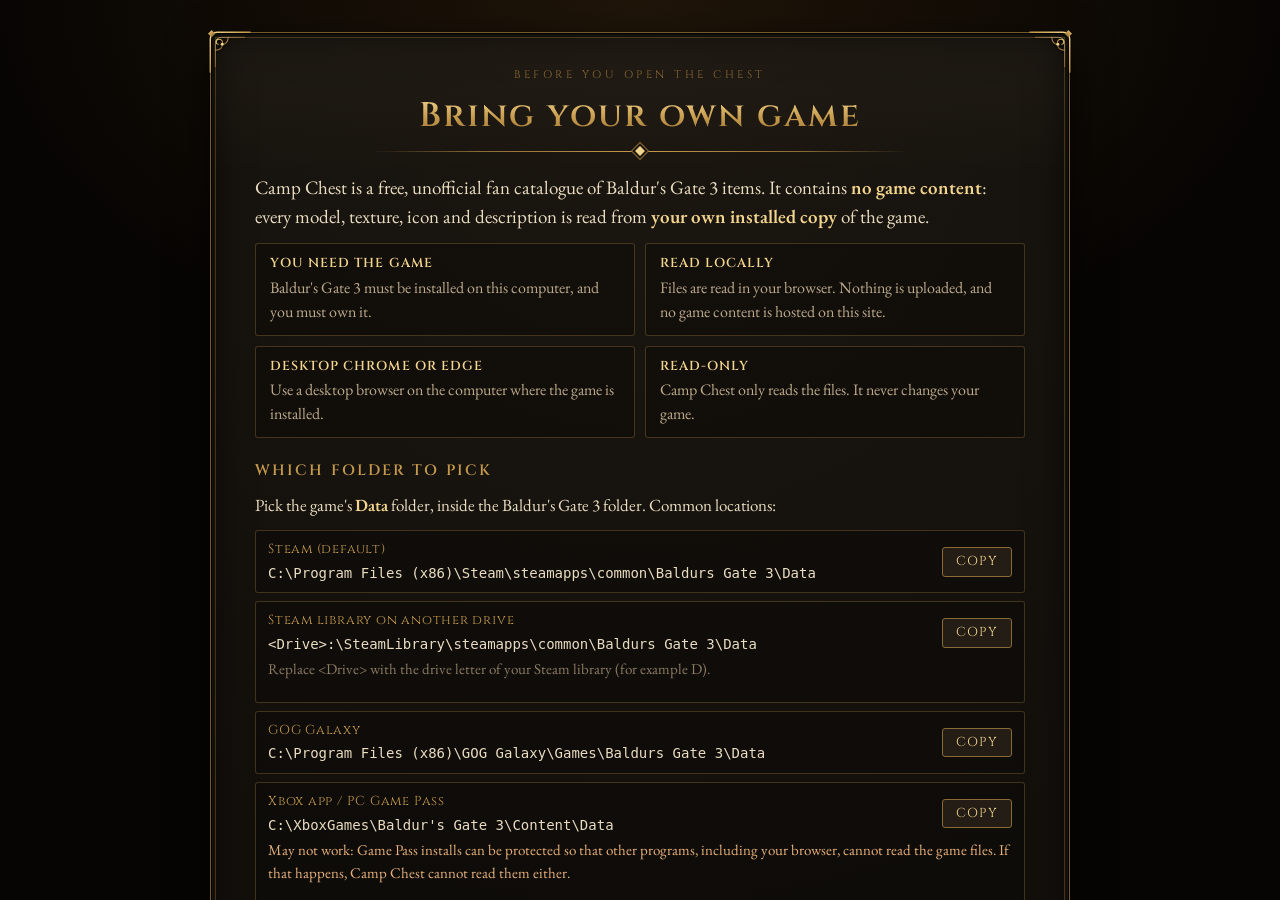
<file: index.html>
<!doctype html>
<html lang="en">
<head>
<meta charset="utf-8">
<meta name="viewport" content="width=device-width, initial-scale=1">
<title>Camp Chest · BG3 Item Catalog</title>
<meta name="description" content="An unofficial fan catalogue of Baldur's Gate 3 items, read locally from your own installed copy of the game.">
<meta name="color-scheme" content="dark">
<link rel="preconnect" href="https://fonts.googleapis.com">
<link rel="preconnect" href="https://fonts.gstatic.com" crossorigin>
<link rel="stylesheet" href="https://fonts.googleapis.com/css2?family=Cinzel:wght@500;600;700&family=EB+Garamond:ital,wght@0,400;0,500;0,600;1,400&display=swap">
<link rel="stylesheet" href="onboarding.css">
<style>
  #app-frame { position: fixed; inset: 0; width: 100%; height: 100%; border: 0; background: #0d0b09; }
  body.app-mounted > main, body.app-mounted > #onboarding { display: none; }
  #change-folder { position: fixed; left: 50%; transform: translateX(-50%); bottom: 0; line-height: 14px; padding: 0 6px; z-index: 2; font: 12px 'EB Garamond', serif; color: #8d7a58; background: none; border: 0; cursor: pointer; opacity: .55; }
  #change-folder:hover, #change-folder:focus-visible { opacity: 1; color: #d8b36a; text-decoration: underline; }
  .boot-bar { height: 6px; margin: 18px 0 8px; border-radius: 3px; background: rgba(200,160,90,.15); overflow: hidden; }
  .boot-bar > div { height: 100%; width: 0; background: linear-gradient(90deg, #8a6a33, #d8b36a); transition: width .3s; }
</style>
<script type="module">
  import { getGameFolder } from './onboarding.js';

  // ?devdata on localhost: automated tests read the game through test/dev_server.py instead of the folder picker
  const devData = ['localhost', '127.0.0.1'].includes(location.hostname) && new URLSearchParams(location.search).has('devdata');
  const dataDir = devData ? null : await getGameFolder(); // FileSystemDirectoryHandle for the game's Data folder

  // TODO(integrator): start the engine here. engine/main.js is expected to export
  //   startApp(dataDir: FileSystemDirectoryHandle): Promise<void>
  // which spins up engine/worker.js, registers sw.js (vfs/*) and then loads the app/ UI.
  // The import is guarded so this page keeps working while that module doesn't exist yet.
  let engine = null;
  try {
    engine = await import('./engine/main.js');
  } catch (err) {
    console.warn('[camp-chest] engine/main.js is not available yet:', err);
  }

  const status = document.getElementById('boot-status');
  if (engine && typeof engine.startApp === 'function') {
    status.hidden = false;
    try {
      await engine.startApp(dataDir);
      status.hidden = true;
    } catch (err) {
      console.error('[camp-chest] startApp failed', err);
      status.querySelector('h1').textContent = 'Something went wrong';
      status.querySelector('p').textContent = 'The catalogue could not be built from your game files. Details are in the browser console.';
      status.querySelector('.ob-spinner').hidden = true;
    }
  } else {
    document.getElementById('dev-folder').textContent = dataDir.name;
    document.getElementById('dev-notice').hidden = false;
  }
</script>
</head>
<body>
<div id="onboarding" hidden></div>

<main class="ob-page">
  <noscript>
    <div class="ob-panel ob-narrow">
      <h1 class="ob-title">JavaScript is required</h1>
      <p>Camp Chest reads your own copy of Baldur's Gate 3 locally in the browser, which needs JavaScript and desktop Chrome or Edge.</p>
    </div>
  </noscript>

  <!-- Shown while engine/main.js builds the catalogue (the integrator may replace this). -->
  <div class="ob-panel ob-narrow" id="boot-status" hidden>
    <h1 class="ob-title">Opening the chest…</h1>
    <div class="ob-spinner" aria-hidden="true"></div>
    <p class="ob-small">Reading your local game files. Nothing is uploaded.</p>
  </div>

  <!-- Development placeholder, shown only while engine/main.js is missing. -->
  <div class="ob-panel ob-narrow" id="dev-notice" hidden>
    <h1 class="ob-title">Game folder ready</h1>
    <p>Read access to <code id="dev-folder"></code> is granted and the required files were found.</p>
    <p class="ob-small">The engine module (<code>engine/main.js</code>) isn't part of this build yet, so the catalogue can't start.
      The <a href="app/">app UI</a> can still be opened on its own with sample data.</p>
  </div>

  <footer class="ob-footer" id="page-footer"></footer>
</main>

<!-- Footer shared by the onboarding overlay and the page. -->
<template id="ob-footer-template">
  Camp Chest is an unofficial fan project. Not affiliated with Larian Studios.
  <span class="sep" aria-hidden="true">·</span><a href="legal.html">Legal notice</a>
  <!-- TODO: replace with the real repository URL -->
  <span class="sep" aria-hidden="true">·</span><a href="https://github.com/CastroM13/bg3-the-camp-chest" rel="noopener">GitHub</a>
</template>
<script>
  document.getElementById('page-footer').innerHTML = document.getElementById('ob-footer-template').innerHTML;
</script>
</body>
</html>
</file>
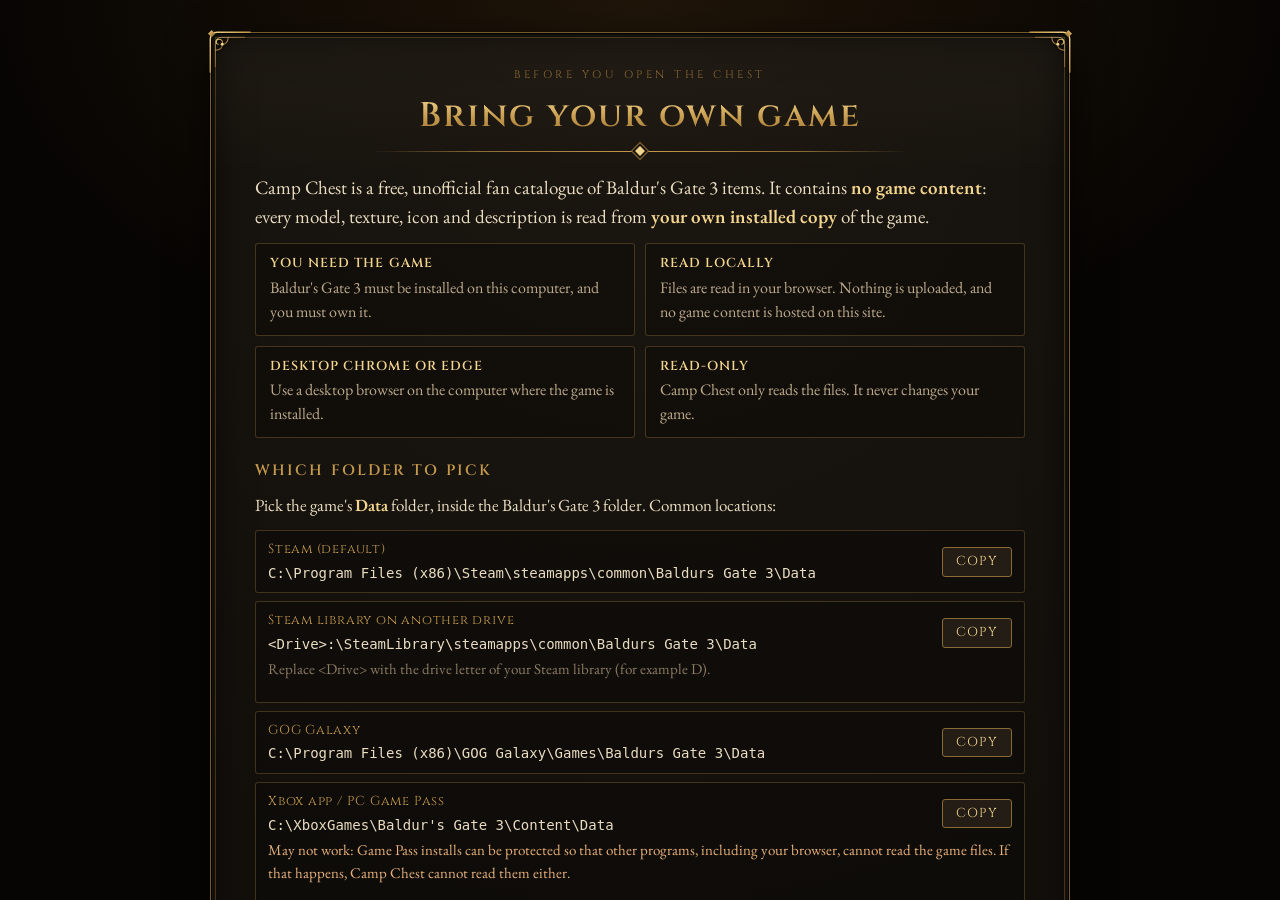
<file: app/index.html>
<!doctype html>
<html lang="en">
<head>
<meta charset="utf-8">
<script>if (window.top === window) location.replace("../" + location.hash); // the app runs inside the home page, which holds the game folder</script>
<meta name="viewport" content="width=device-width, initial-scale=1">
<title>Camp Chest · BG3 Item Catalog</title>
<meta name="description" content="Browse Baldur's Gate 3 base weapons, armour and clothing with 3D models and stats.">
<meta name="color-scheme" content="dark">
<link rel="preconnect" href="https://fonts.googleapis.com">
<link rel="preconnect" href="https://fonts.gstatic.com" crossorigin>
<link rel="stylesheet" href="https://fonts.googleapis.com/css2?family=Cinzel:wght@500;600;700&family=EB+Garamond:ital,wght@0,400;0,500;0,600;1,400&display=swap">
<link rel="stylesheet" href="style.css">
<script type="importmap">
{"imports":{"three":"https://cdn.jsdelivr.net/npm/three@0.160.0/build/three.module.js","three/addons/":"https://cdn.jsdelivr.net/npm/three@0.160.0/examples/jsm/"}}
</script>
<script type="module" src="app.js"></script>
</head>
<body>
<!-- Shared ornament symbols (used by app.js to decorate .frame elements) -->
<svg width="0" height="0" style="position:absolute" aria-hidden="true" focusable="false">
  <defs>
    <linearGradient id="g-gold" x1="0" y1="0" x2="1" y2="1">
      <stop offset="0" stop-color="#f3d58e"/>
      <stop offset=".45" stop-color="#c59a4c"/>
      <stop offset="1" stop-color="#7a5626"/>
    </linearGradient>
  </defs>
  <symbol id="corner" viewBox="0 0 48 48">
    <g fill="none" stroke="url(#g-gold)" stroke-linecap="round">
      <path d="M2.5 46V10Q2.5 2.5 10 2.5H46" stroke-width="1.6"/>
      <path d="M8 40V15Q8 8 15 8H40" stroke-width=".9" opacity=".75"/>
      <path d="M8 22c5.5 0 8-3 8-7.5 0-3-2-4.5-4-4.5s-3 1.6-3 3.2c0 1.5 1.1 2.3 2.2 2.3" stroke-width="1.1"/>
      <path d="M22 8c0 5.5-3 8-7.5 8" stroke-width="1.1"/>
    </g>
    <path d="M4 0 8 4 4 8 0 4Z" fill="url(#g-gold)"/>
    <circle cx="15.5" cy="15.5" r="1.6" fill="#f3d58e"/>
  </symbol>
  <symbol id="i-search" viewBox="0 0 24 24"><g fill="none" stroke="currentColor" stroke-width="1.8" stroke-linecap="round"><circle cx="10.5" cy="10.5" r="6.5"/><path d="m15.5 15.5 5 5"/></g></symbol>
  <symbol id="i-weight" viewBox="0 0 24 24"><path fill="currentColor" d="M12 3a3 3 0 0 1 2.83 4H18a1 1 0 0 1 .97.76l2.5 10A1 1 0 0 1 20.5 19h-17a1 1 0 0 1-.97-1.24l2.5-10A1 1 0 0 1 6 7h3.17A3 3 0 0 1 12 3Zm0 2a1 1 0 1 0 0 2 1 1 0 0 0 0-2Z"/></symbol>
  <symbol id="i-coin" viewBox="0 0 24 24"><ellipse cx="12" cy="15" rx="8" ry="4" fill="#8a6424"/><ellipse cx="12" cy="12.5" rx="8" ry="4" fill="#e7bf5f" stroke="#8a6424" stroke-width="1"/><ellipse cx="12" cy="12.5" rx="4.5" ry="2" fill="none" stroke="#a9802f" stroke-width="1"/></symbol>
  <symbol id="i-shield" viewBox="0 0 64 72"><path d="M32 2 60 12v20c0 18-12 30-28 38C16 62 4 50 4 32V12Z" fill="#1d1712" stroke="url(#g-gold)" stroke-width="3"/><path d="M32 9 53 17v15c0 14-9 24-21 31C20 56 11 46 11 32V17Z" fill="none" stroke="#c59a4c" stroke-width="1" opacity=".5"/></symbol>
  <symbol id="i-sword" viewBox="0 0 24 24"><path fill="none" stroke="currentColor" stroke-width="1.6" stroke-linecap="round" stroke-linejoin="round" d="M14.5 3.5H20.5V9.5L9 21 3 15ZM6 12l6 6M4 20l3-3"/></symbol>
  <symbol id="i-rotate" viewBox="0 0 24 24"><g fill="none" stroke="currentColor" stroke-width="1.7" stroke-linecap="round" stroke-linejoin="round"><path d="M20 12a8 8 0 1 1-2.34-5.66"/><path d="M20 4v5h-5"/></g></symbol>
  <symbol id="i-play" viewBox="0 0 24 24"><path fill="currentColor" d="M8 5.5v13l10-6.5Z"/></symbol>
  <symbol id="i-pause" viewBox="0 0 24 24"><path fill="currentColor" d="M7 5h3.5v14H7zM13.5 5H17v14h-3.5z"/></symbol>
  <symbol id="i-drop" viewBox="0 0 24 24"><path d="M12 2.5C9 7 6 10.2 6 14a6 6 0 0 0 12 0c0-3.8-3-7-6-11.5Z"/></symbol>
  <symbol id="i-reset" viewBox="0 0 24 24"><g fill="none" stroke="currentColor" stroke-width="1.7" stroke-linecap="round" stroke-linejoin="round"><path d="M3 9V4h5"/><path d="M3.5 9A8.5 8.5 0 1 1 6 18"/><circle cx="12" cy="12" r="2"/></g></symbol>
</svg>

<a class="skip-link" href="#details">Skip to item details</a>

<div class="app">
  <!-- ============ LEFT: inventory ============ -->
  <section class="panel inventory frame" aria-labelledby="app-title">
    <header class="inv-header">
      <p class="eyebrow">Baldur's Gate 3</p>
      <h1 id="app-title">The Camp Chest</h1>
      <div class="rule" aria-hidden="true"></div>
      <nav class="view-switch" aria-label="View">
        <a href="#" data-view="catalog">Catalogue</a><span class="vs-sep" aria-hidden="true">|</span><a href="#dress" data-view="dress">Dressing Room</a>
      </nav>
    </header>

    <div id="data-notice" class="notice" role="status" hidden></div>

    <div class="search">
      <label for="search" class="visually-hidden">Search items</label>
      <svg class="search-icon" aria-hidden="true"><use href="#i-search"/></svg>
      <input id="search" type="search" autocomplete="off" spellcheck="false"
             placeholder="Search name, type, damage, property, boost…"
             aria-describedby="search-hint" aria-controls="grid">
      <kbd id="search-hint" title="Press / to search, Esc to clear"><span class="visually-hidden">Shortcut: </span>/</kbd>
    </div>

    <div class="tabs" role="tablist" aria-label="Category">
      <button role="tab" id="tab-all" data-cat="all" aria-selected="true" aria-controls="grid">All <span class="tab-count"></span></button>
      <button role="tab" id="tab-weapons" data-cat="weapons" aria-selected="false" aria-controls="grid" tabindex="-1">Weapons <span class="tab-count"></span></button>
      <button role="tab" id="tab-armor" data-cat="armor" aria-selected="false" aria-controls="grid" tabindex="-1">Armour <span class="tab-count"></span></button>
      <button role="tab" id="tab-clothing" data-cat="clothing" aria-selected="false" aria-controls="grid" tabindex="-1">Clothing <span class="tab-count"></span></button>
    </div>
    <div class="subtabs" id="subtabs" role="tablist" aria-label="Armour slot" hidden></div>

    <div class="filters">
      <label class="chip-select">
        <span class="chip-label">Type</span>
        <select id="f-type"><option value="">All types</option></select>
      </label>
      <label class="chip-select">
        <span class="chip-label">Rarity</span>
        <select id="f-rarity"><option value="">Any</option></select>
      </label>
      <label class="chip-select">
        <span class="chip-label">Sort</span>
        <select id="f-sort">
          <option value="name">Name</option>
          <option value="type">Type</option>
          <option value="rarity">Rarity</option>
          <option value="weight">Weight</option>
          <option value="value">Value</option>
        </select>
      </label>
      <button id="f-clear" class="chip-btn" type="button" hidden>Clear</button>
    </div>

    <div class="grid-head">
      <span id="count" aria-live="polite">Loading…</span>
      <span class="grid-help" aria-hidden="true">Arrow keys to browse</span>
    </div>

    <div class="grid-wrap">
      <div id="grid" class="grid" role="listbox" aria-label="Items"></div>
      <p id="empty" class="empty" hidden>No items match. <button type="button" class="link-btn" id="empty-clear">Clear search and filters</button></p>
    </div>
  </section>

  <!-- ============ RIGHT: viewer + details ============ -->
  <section class="panel stage frame" aria-label="3D model">
    <div class="stage-top">
      <div class="stage-title">
        <span id="stage-name" class="stage-name">—</span>
        <span id="stage-sub" class="stage-sub"></span>
        <div id="dye-ind" class="dye-ind" hidden>
          <span id="dye-ind-sw" class="dye-swatch" aria-hidden="true"></span>
          <span class="dye-ind-text">Dyed: <b id="dye-ind-name"></b></span>
          <button id="dye-ind-clear" class="dye-ind-clear" type="button" title="Remove dye (restore original colours)" aria-label="Remove dye">&times;</button>
        </div>
      </div>
      <div class="stage-controls">
        <div id="mode" class="segmented" role="group" aria-label="Model" hidden>
          <button type="button" data-mode="worn" aria-pressed="false">Worn</button>
          <button type="button" data-mode="loot" aria-pressed="false">On the ground</button>
        </div>
        <div id="body" class="segmented" role="group" aria-label="Body type" hidden>
          <button type="button" data-body="F" aria-pressed="false" title="Female body">F</button>
          <button type="button" data-body="M" aria-pressed="false" title="Male body">M</button>
        </div>
        <button id="btn-rotate" class="icon-btn" type="button" aria-pressed="true" title="Auto-rotate">
          <svg aria-hidden="true"><use href="#i-rotate"/></svg><span class="visually-hidden">Auto-rotate</span>
        </button>
        <button id="btn-reset" class="icon-btn" type="button" title="Reset view">
          <svg aria-hidden="true"><use href="#i-reset"/></svg><span class="visually-hidden">Reset view</span>
        </button>
      </div>
    </div>
    <div class="viewer-wrap">
      <div id="viewer" class="viewer" aria-hidden="true"></div>
      <div id="viewer-loading" class="viewer-loading" role="progressbar" aria-label="Loading model" aria-valuemin="0" aria-valuemax="100" hidden>
        <div class="sigil" aria-hidden="true"></div>
        <div class="bar"><span id="viewer-bar"></span></div>
        <span id="viewer-loading-text">Summoning model…</span>
      </div>
      <div id="viewer-msg" class="viewer-msg" role="status" hidden></div>
      <p class="viewer-hint" aria-hidden="true">Drag to rotate · scroll to zoom</p>
    </div>
    <!-- Dye tray: shown by app.js only when the loaded model is dyeable -->
    <div id="dye-bar" class="dye-bar" hidden>
      <div class="dye-head">
        <button id="dye-toggle" class="dye-toggle" type="button" aria-expanded="true" aria-controls="dye-body">
          <span class="dye-chev" aria-hidden="true"></span>Dyes <span id="dye-count" class="dye-count"></span>
        </button>
        <span id="dye-sample" class="dye-sample" title="data/dyes.json was not found, so placeholder dyes are shown" hidden>Sample</span>
        <span id="dye-status" class="dye-status" role="status" aria-live="polite"></span>
        <label id="dye-filter-wrap" class="dye-filter" hidden>
          <span class="visually-hidden">Filter dyes</span>
          <svg aria-hidden="true"><use href="#i-search"/></svg>
          <input id="dye-filter" type="search" placeholder="Filter dyes…" autocomplete="off" spellcheck="false" aria-controls="dye-tray">
        </label>
      </div>
      <div id="dye-body" class="dye-body">
        <div id="dye-tray" class="dye-tray" role="toolbar" aria-label="Dyes" aria-orientation="horizontal"></div>
        <p id="dye-empty" class="dye-empty" hidden>No dyes match.</p>
      </div>
    </div>
    <p id="dye-note" class="dye-note" hidden>Dyes only affect armour and clothing</p>
  </section>

  <aside id="details" class="panel details frame" aria-label="Item details" tabindex="-1">
    <div id="card" class="card"></div>
  </aside>
</div>

<!-- ============ DRESSING ROOM (dressing-ui.js) ============ -->
<div class="dress-app" id="dress-app" hidden>
  <section class="panel inventory dress-inv frame" aria-labelledby="dress-title">
    <header class="inv-header">
      <p class="eyebrow">Baldur's Gate 3</p>
      <h1 id="dress-title">The Dressing Room</h1>
      <div class="rule" aria-hidden="true"></div>
      <nav class="view-switch" aria-label="View">
        <a href="#" data-view="catalog">Catalogue</a><span class="vs-sep" aria-hidden="true">|</span><a href="#dress" data-view="dress">Dressing Room</a>
      </nav>
    </header>
    <div class="search">
      <label for="d-search" class="visually-hidden">Search wearables</label>
      <svg class="search-icon" aria-hidden="true"><use href="#i-search"/></svg>
      <input id="d-search" type="search" autocomplete="off" spellcheck="false" placeholder="Search wearables…" aria-controls="d-grid">
    </div>
    <div class="subtabs d-filter" id="d-filter" role="tablist" aria-label="Slot"></div>
    <div class="grid-head">
      <span id="d-count" class="d-count" aria-live="polite">Loading…</span>
      <span class="grid-help" aria-hidden="true">Drag, double-click or Enter to equip</span>
    </div>
    <div class="grid-wrap">
      <div id="d-grid" class="grid" role="listbox" aria-label="Wearable items" aria-describedby="d-grid-help"></div>
      <p id="d-empty" class="empty" hidden>No wearables match.</p>
    </div>
    <p id="d-grid-help" class="visually-hidden">Enter equips the focused item on the selected slot. Double-click equips it on its own slot.</p>
  </section>

  <section class="panel stage dress-stage frame" aria-labelledby="d-stage-title">
    <div class="stage-top">
      <div class="stage-title">
        <span id="d-stage-title" class="stage-name">Character</span>
        <span id="d-sub" class="stage-sub"></span>
      </div>
      <div class="stage-controls d-controls">
        <div id="d-body" class="segmented" role="group" aria-label="Body type">
          <button type="button" data-body="F" aria-pressed="false" title="Female body">F</button>
          <button type="button" data-body="M" aria-pressed="false" title="Male body">M</button>
        </div>
        <button id="d-camp" class="chip-btn d-camp" type="button" aria-pressed="false" title="Show the camp set (Camp Clothes and Camp Shoes)">Camp</button>
        <details class="pop" id="d-pose-pop">
          <summary class="chip-btn"><span class="pop-label">Pose</span> <b id="d-pose-name">Idle</b></summary>
          <div class="pop-panel">
            <label class="dye-filter pop-filter"><span class="visually-hidden">Filter poses</span><svg aria-hidden="true"><use href="#i-search"/></svg><input id="d-pose-filter" type="search" placeholder="Filter poses…" autocomplete="off" spellcheck="false" aria-controls="d-pose"></label>
            <label for="d-pose" class="visually-hidden">Pose</label>
            <select id="d-pose" size="10"></select>
          </div>
        </details>
        <details class="pop" id="d-skin-pop">
          <summary class="chip-btn"><span class="pop-label">Skin</span> <span id="d-skin-sw" class="skin-dot" aria-hidden="true"></span><span id="d-skin-name" class="visually-hidden"></span></summary>
          <div class="pop-panel">
            <div id="d-skin" class="skins" role="radiogroup" aria-label="Skin tone"></div>
          </div>
        </details>
        <button id="d-play" class="icon-btn" type="button" aria-pressed="false" title="Play idle animation" hidden>
          <svg aria-hidden="true"><use href="#i-play"/></svg><span class="visually-hidden">Play idle animation</span>
        </button>
        <button id="d-reset" class="icon-btn" type="button" title="Reset view">
          <svg aria-hidden="true"><use href="#i-reset"/></svg><span class="visually-hidden">Reset view</span>
        </button>
      </div>
    </div>
    <div class="dress-body">
      <div class="viewer-wrap dress-view" id="d-drop">
        <div id="d-viewer" class="viewer" aria-hidden="true"></div>
        <div id="d-loading" class="viewer-loading indeterminate" role="progressbar" aria-label="Loading character" hidden>
          <div class="sigil" aria-hidden="true"></div>
          <div class="bar"><span></span></div>
          <span>Dressing the mannequin…</span>
        </div>
        <span id="d-busy" class="d-busy" role="status" hidden>Loading…</span>
        <div id="d-msg" class="viewer-msg" role="status" hidden></div>
        <p class="viewer-hint" aria-hidden="true">Drop items on the character · drag to rotate · scroll to zoom</p>
      </div>
      <div class="dslots-all">
        <div class="dslots dslots-left" id="d-slots-left" role="group" aria-label="Armour slots"></div>
        <div class="dslots dslots-right" id="d-slots-right" role="group" aria-label="Jewellery and underwear"></div>
        <div class="dslots dslots-bottom" id="d-slots-bottom" role="group" aria-label="Weapons"></div>
      </div>
    </div>
    <p id="d-status" class="d-status" role="status" aria-live="polite"></p>
    <div id="d-dye-bar" class="dye-bar d-dye-bar">
      <div class="dye-head">
        <span class="dye-toggle d-dye-title"><svg class="d-dye-icon" aria-hidden="true"><use href="#i-drop"/></svg>Dye <b id="d-dye-target" class="d-dye-target"></b></span>
        <button id="d-dye-all" class="chip-btn" type="button" title="Apply this piece's dye to every dyeable piece">Dye all</button>
        <label class="dye-filter"><span class="visually-hidden">Filter dyes</span><svg aria-hidden="true"><use href="#i-search"/></svg><input id="d-dye-filter" type="search" placeholder="Filter dyes…" autocomplete="off" spellcheck="false" aria-controls="d-dye-tray"></label>
      </div>
      <div class="dye-body">
        <div id="d-dye-tray" class="dye-tray" role="toolbar" aria-label="Dyes for the selected piece" aria-orientation="horizontal"></div>
        <p id="d-dye-msg" class="dye-empty" hidden></p>
      </div>
    </div>
  </section>

  <aside id="d-side" class="panel details dress-side frame" aria-label="Selected piece and outfits" tabindex="-1">
    <div class="card d-side-card">
      <div id="d-piece"></div>
      <section class="section d-outfits" aria-labelledby="d-outfits-h">
        <h3 id="d-outfits-h">Outfits</h3>
        <form id="d-save" class="d-save">
          <label for="d-outfit-name" class="visually-hidden">Outfit name</label>
          <input id="d-outfit-name" type="text" maxlength="60" placeholder="Name this outfit…" autocomplete="off" required>
          <button class="chip-btn" type="submit">Save</button>
        </form>
        <ul id="d-outfit-list" class="d-outfit-list"></ul>
        <p id="d-outfit-empty" class="d-muted">No saved outfits yet.</p>
        <div class="d-actions">
          <button id="d-share" class="chip-btn" type="button">Copy share link</button>
          <button id="d-random" class="chip-btn" type="button">Randomise</button>
          <button id="d-clear" class="chip-btn" type="button">Clear</button>
        </div>
        <p id="d-outfit-status" class="d-muted" role="status" aria-live="polite"></p>
      </section>
    </div>
  </aside>
</div>
<div id="d-ghost" class="d-ghost" aria-hidden="true" hidden></div>

<div id="tip" class="tip" role="tooltip" hidden></div>
</body>
</html>
</file>
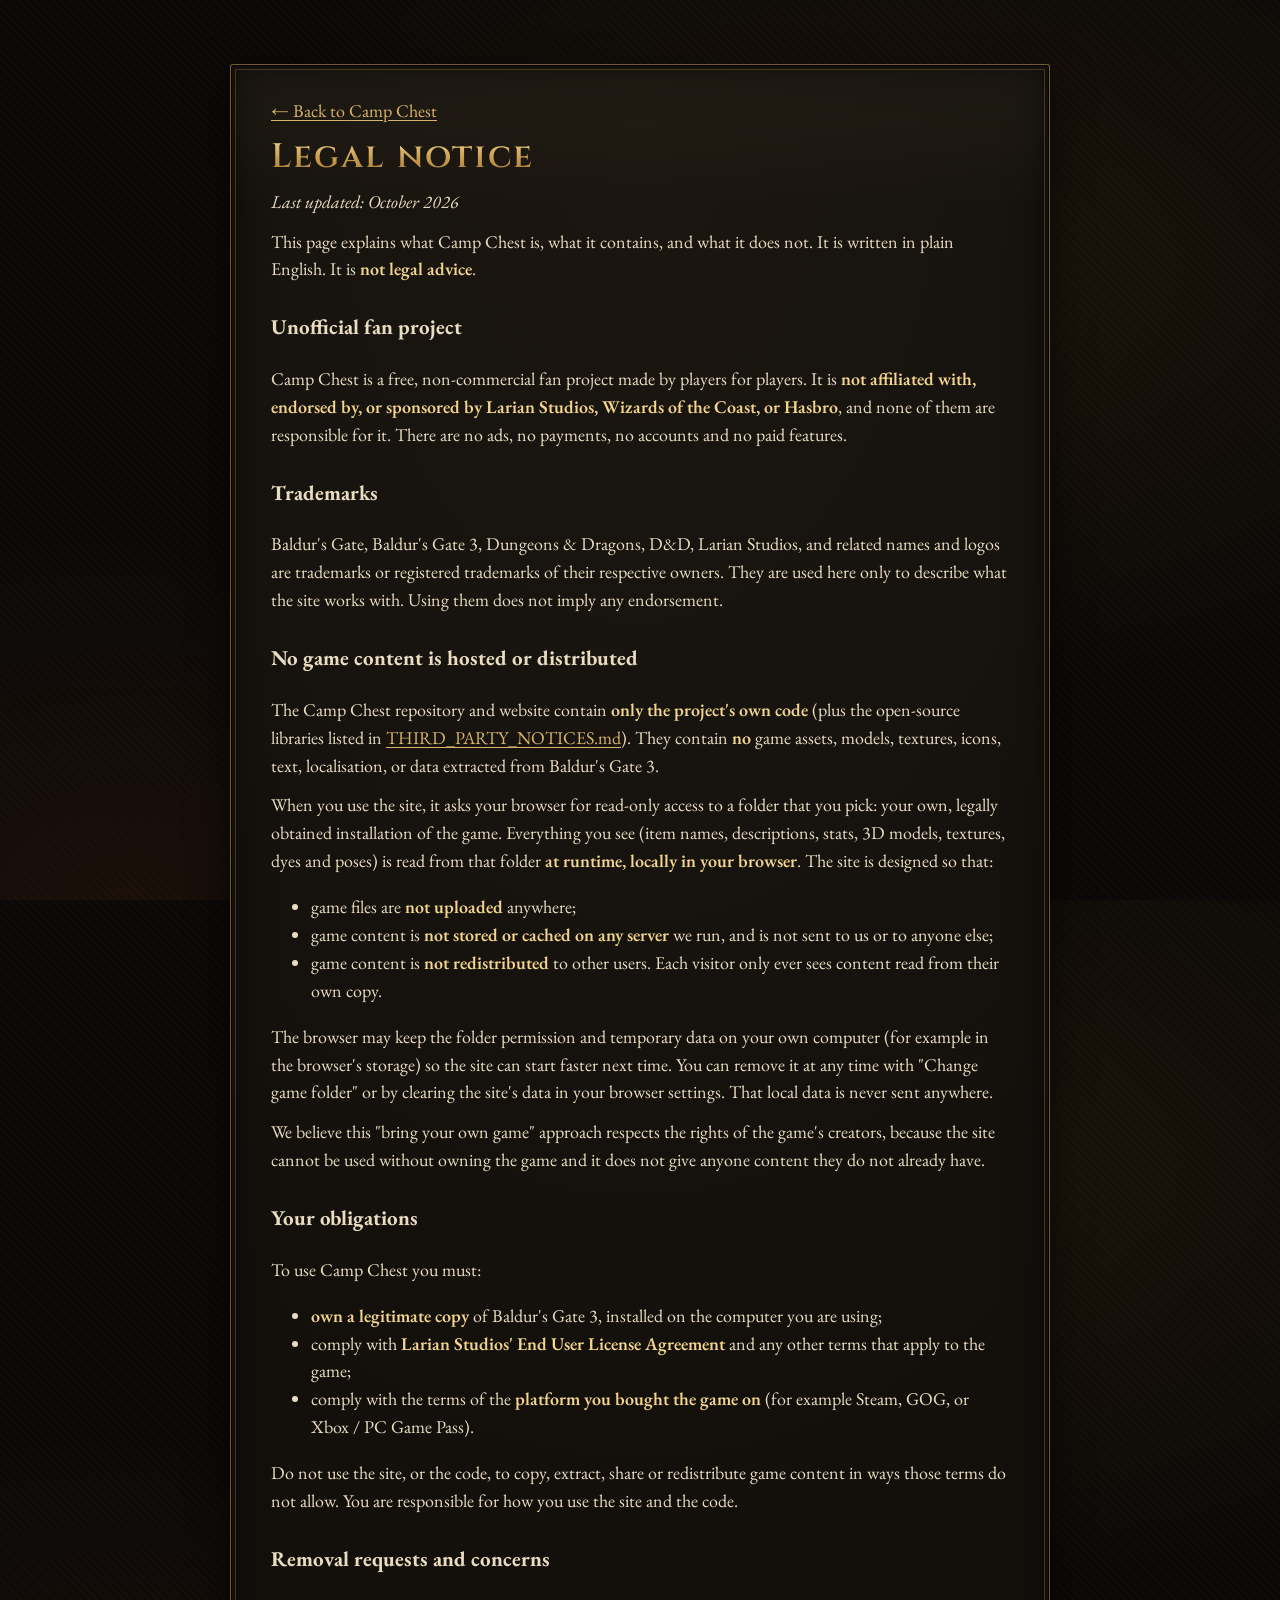
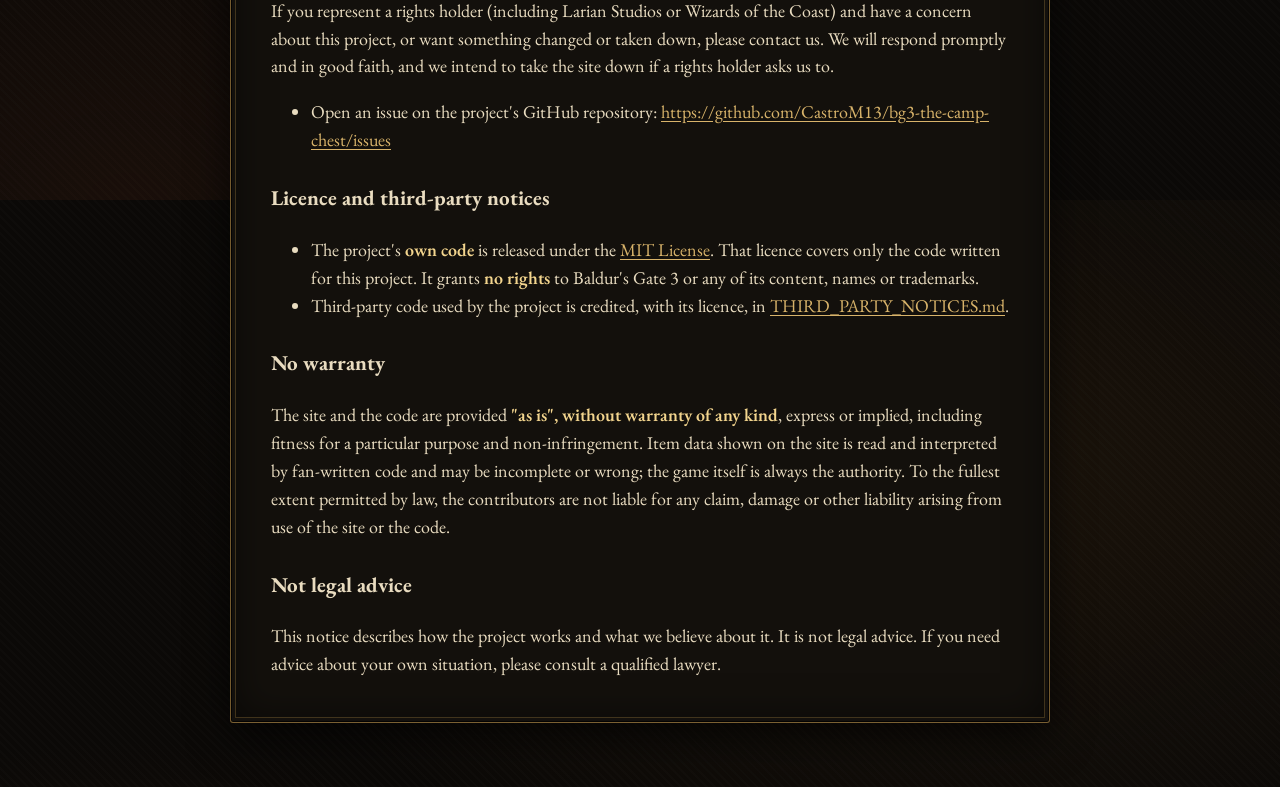
<file: legal.html>
<!doctype html>
<html lang="en">
<head>
<meta charset="utf-8">
<meta name="viewport" content="width=device-width, initial-scale=1">
<title>Legal notice · Camp Chest</title>
<meta name="color-scheme" content="dark">
<link rel="stylesheet" href="https://fonts.googleapis.com/css2?family=Cinzel:wght@500;600;700&family=EB+Garamond:ital,wght@0,400;0,500;0,600;1,400&display=swap">
<link rel="stylesheet" href="onboarding.css">
<style>
  .legal { max-width: 820px; margin: 40px auto; padding: 32px 40px; line-height: 1.55; font-size: 18px; }
  .legal h1 { margin-top: 0; } .legal h3 { margin-top: 28px; }
  .legal a { color: #d8b36a; } .legal code { font-size: .9em; }
  @media (max-width: 600px) { .legal { margin: 16px; padding: 20px 16px; } }
</style>
</head>
<body>
<!-- generated from LEGAL.md by tools/build-legal.mjs -->
<main class="ob-page"><article class="ob-panel legal">
<p><a href="./">&larr; Back to Camp Chest</a></p>
<h1 class="ob-title">Legal notice</h1>
<p><em>Last updated: October 2026</em></p>
<p>This page explains what Camp Chest is, what it contains, and what it does not. It is written in plain English. It is <strong>not legal advice</strong>.</p>
<h3>Unofficial fan project</h3>
<p>Camp Chest is a free, non-commercial fan project made by players for players. It is <strong>not affiliated with, endorsed by, or sponsored by Larian Studios, Wizards of the Coast, or Hasbro</strong>, and none of them are responsible for it. There are no ads, no payments, no accounts and no paid features.</p>
<h3>Trademarks</h3>
<p>Baldur's Gate, Baldur's Gate 3, Dungeons &amp; Dragons, D&amp;D, Larian Studios, and related names and logos are trademarks or registered trademarks of their respective owners. They are used here only to describe what the site works with. Using them does not imply any endorsement.</p>
<h3>No game content is hosted or distributed</h3>
<p>The Camp Chest repository and website contain <strong>only the project's own code</strong> (plus the open-source libraries listed in <a href="https://github.com/CastroM13/bg3-the-camp-chest/blob/main/THIRD_PARTY_NOTICES.md" rel="noopener">THIRD_PARTY_NOTICES.md</a>). They contain <strong>no</strong> game assets, models, textures, icons, text, localisation, or data extracted from Baldur's Gate 3.</p>
<p>When you use the site, it asks your browser for read-only access to a folder that you pick: your own, legally obtained installation of the game. Everything you see (item names, descriptions, stats, 3D models, textures, dyes and poses) is read from that folder <strong>at runtime, locally in your browser</strong>. The site is designed so that:</p>
<ul><li>game files are <strong>not uploaded</strong> anywhere;</li><li>game content is <strong>not stored or cached on any server</strong> we run, and is not sent to us or to anyone else;</li><li>game content is <strong>not redistributed</strong> to other users. Each visitor only ever sees content read from their own copy.</li></ul>
<p>The browser may keep the folder permission and temporary data on your own computer (for example in the browser's storage) so the site can start faster next time. You can remove it at any time with "Change game folder" or by clearing the site's data in your browser settings. That local data is never sent anywhere.</p>
<p>We believe this "bring your own game" approach respects the rights of the game's creators, because the site cannot be used without owning the game and it does not give anyone content they do not already have.</p>
<h3>Your obligations</h3>
<p>To use Camp Chest you must:</p>
<ul><li><strong>own a legitimate copy</strong> of Baldur's Gate 3, installed on the computer you are using;</li><li>comply with <strong>Larian Studios' End User License Agreement</strong> and any other terms that apply to the game;</li><li>comply with the terms of the <strong>platform you bought the game on</strong> (for example Steam, GOG, or Xbox / PC Game Pass).</li></ul>
<p>Do not use the site, or the code, to copy, extract, share or redistribute game content in ways those terms do not allow. You are responsible for how you use the site and the code.</p>
<h3>Removal requests and concerns</h3>
<p>If you represent a rights holder (including Larian Studios or Wizards of the Coast) and have a concern about this project, or want something changed or taken down, please contact us. We will respond promptly and in good faith, and we intend to take the site down if a rights holder asks us to.</p>
<ul><li>Open an issue on the project's GitHub repository: <a href="https://github.com/CastroM13/bg3-the-camp-chest/issues" rel="noopener">https://github.com/CastroM13/bg3-the-camp-chest/issues</a></li></ul>
<h3>Licence and third-party notices</h3>
<ul><li>The project's <strong>own code</strong> is released under the <a href="https://github.com/CastroM13/bg3-the-camp-chest/blob/main/LICENSE" rel="noopener">MIT License</a>. That licence covers only the code written for this project. It grants <strong>no rights</strong> to Baldur's Gate 3 or any of its content, names or trademarks.</li><li>Third-party code used by the project is credited, with its licence, in <a href="https://github.com/CastroM13/bg3-the-camp-chest/blob/main/THIRD_PARTY_NOTICES.md" rel="noopener">THIRD_PARTY_NOTICES.md</a>.</li></ul>
<h3>No warranty</h3>
<p>The site and the code are provided <strong>"as is", without warranty of any kind</strong>, express or implied, including fitness for a particular purpose and non-infringement. Item data shown on the site is read and interpreted by fan-written code and may be incomplete or wrong; the game itself is always the authority. To the fullest extent permitted by law, the contributors are not liable for any claim, damage or other liability arising from use of the site or the code.</p>
<h3>Not legal advice</h3>
<p>This notice describes how the project works and what we believe about it. It is not legal advice. If you need advice about your own situation, please consult a qualified lawyer.</p>
</article></main>
</body>
</html>
</file>
<file: onboarding.css>
/* =========================================================================
   Camp Chest - entry page / first-visit onboarding
   Same palette as app/style.css: warm near-black, aged gold, parchment text.
   Everything is prefixed "ob-" so it can coexist with the app's styles.
   ========================================================================= */

:root {
  --ob-bg-0: #0b0907;
  --ob-bg-1: #13100c;
  --ob-bg-2: #1b1610;
  --ob-bg-3: #241d15;
  --ob-gold-hi: #f3d58e;
  --ob-gold: #c59a4c;
  --ob-gold-dim: #8a6a35;
  --ob-line: rgba(197, 154, 76, .28);
  --ob-line-strong: rgba(197, 154, 76, .55);
  --ob-text: #e9dcc0;
  --ob-text-2: #bba98a;
  --ob-text-3: #8b7b62;
  --ob-danger: #e0644f;
  --ob-good: #8fc46b;
  --ob-display: "Cinzel", "Trajan Pro", Georgia, serif;
  --ob-body: "EB Garamond", Garamond, Georgia, "Times New Roman", serif;
  --ob-radius: 3px;
  --ob-focus: 0 0 0 2px var(--ob-bg-0), 0 0 0 4px var(--ob-gold-hi);
}

*, *::before, *::after { box-sizing: border-box; }
html, body { height: 100%; }
body {
  margin: 0;
  background:
    radial-gradient(1200px 700px at 70% 30%, rgba(120, 78, 30, .16), transparent 60%),
    radial-gradient(900px 600px at 10% 100%, rgba(90, 40, 20, .18), transparent 60%),
    repeating-linear-gradient(45deg, rgba(255,255,255,.012) 0 2px, transparent 2px 6px),
    var(--ob-bg-0);
  color: var(--ob-text);
  font: 17px/1.5 var(--ob-body);
  -webkit-font-smoothing: antialiased;
}
button, input { font: inherit; color: inherit; }
[hidden] { display: none !important; }
:focus-visible { outline: none; box-shadow: var(--ob-focus); }
a { color: var(--ob-gold-hi); text-underline-offset: 3px; }
a:hover { color: #fff1c9; }

/* ------------------------------------------------------------ the overlay */
.ob-overlay {
  position: fixed; inset: 0; z-index: 100;
  display: flex; flex-direction: column; align-items: center;
  overflow-y: auto; overscroll-behavior: contain;
  padding: 32px 16px 0;
  background:
    radial-gradient(1000px 600px at 50% 0%, rgba(120, 78, 30, .22), transparent 65%),
    rgba(8, 6, 4, .97);
}
.ob-panel {
  position: relative; width: 100%; max-width: 860px; margin: auto 0;
  padding: 34px clamp(18px, 4vw, 44px) 28px;
  background:
    linear-gradient(180deg, rgba(255, 220, 160, .035), transparent 140px),
    radial-gradient(140% 90% at 50% 0%, var(--ob-bg-2), var(--ob-bg-1) 70%);
  border: 1px solid var(--ob-line-strong);
  border-radius: var(--ob-radius);
  box-shadow:
    inset 0 0 0 1px rgba(0,0,0,.85),
    inset 0 0 0 4px var(--ob-bg-1),
    inset 0 0 0 5px var(--ob-line),
    inset 0 0 40px rgba(0,0,0,.6),
    0 14px 40px rgba(0,0,0,.65);
}
.ob-panel.ob-narrow { max-width: 560px; text-align: center; }
.ob-panel > .ob-corner {
  position: absolute; width: 44px; height: 44px; pointer-events: none;
  filter: drop-shadow(0 1px 1px rgba(0,0,0,.8));
}
.ob-corner.tl { left: -3px; top: -3px; }
.ob-corner.tr { right: -3px; top: -3px; transform: scaleX(-1); }
.ob-corner.bl { left: -3px; bottom: -3px; transform: scaleY(-1); }
.ob-corner.br { right: -3px; bottom: -3px; transform: scale(-1, -1); }

.ob-header { text-align: center; margin-bottom: 18px; }
.ob-eyebrow {
  margin: 0; font-family: var(--ob-display); font-size: 11px; letter-spacing: .32em;
  text-transform: uppercase; color: var(--ob-gold-dim);
}
.ob-title {
  margin: 4px 0 10px; font-family: var(--ob-display); font-weight: 600;
  font-size: clamp(24px, 3.4vw, 34px); letter-spacing: .06em; line-height: 1.2;
  background: linear-gradient(180deg, var(--ob-gold-hi), var(--ob-gold) 55%, #9b7134);
  -webkit-background-clip: text; background-clip: text; color: transparent;
}
.ob-title:focus { outline: none; box-shadow: none; }
.ob-rule {
  position: relative; height: 10px; margin: 0 auto; width: 70%;
  background: linear-gradient(90deg, transparent, var(--ob-gold-dim) 20%, var(--ob-gold) 50%, var(--ob-gold-dim) 80%, transparent) center / 100% 1px no-repeat;
}
.ob-rule::after {
  content: ""; position: absolute; left: 50%; top: 50%; width: 7px; height: 7px;
  transform: translate(-50%, -50%) rotate(45deg);
  background: var(--ob-gold-hi); box-shadow: 0 0 0 2px var(--ob-bg-2), 0 0 0 3px var(--ob-gold-dim);
}

.ob-lead { font-size: 19px; color: var(--ob-text); margin: 0 0 14px; }
.ob-panel p { margin: 0 0 12px; }
.ob-panel strong { color: var(--ob-gold-hi); font-weight: 600; }
.ob-muted { color: var(--ob-text-2); }
.ob-small { font-size: 15px; color: var(--ob-text-3); }

.ob-h2 {
  margin: 22px 0 10px; font-family: var(--ob-display); font-weight: 600; font-size: 15px;
  letter-spacing: .14em; text-transform: uppercase; color: var(--ob-gold);
}

/* the four key facts */
.ob-facts {
  list-style: none; margin: 0 0 6px; padding: 0;
  display: grid; grid-template-columns: repeat(2, minmax(0, 1fr)); gap: 10px;
}
.ob-facts li {
  padding: 10px 14px 11px; border: 1px solid var(--ob-line); border-radius: var(--ob-radius);
  background: rgba(0,0,0,.22); font-size: 16px; color: var(--ob-text-2);
}
.ob-facts li b {
  display: block; margin-bottom: 2px; font-family: var(--ob-display); font-weight: 600; font-size: 13px;
  letter-spacing: .08em; text-transform: uppercase; color: var(--ob-gold-hi);
}
@media (max-width: 640px) { .ob-facts { grid-template-columns: minmax(0, 1fr); } }

/* install paths */
.ob-paths { list-style: none; margin: 0; padding: 0; display: grid; gap: 8px; }
.ob-path {
  display: grid; grid-template-columns: minmax(0, 1fr) auto; gap: 4px 10px; align-items: center;
  padding: 9px 12px; border: 1px solid var(--ob-line); border-radius: var(--ob-radius); background: rgba(0,0,0,.25);
}
.ob-path-name { font-family: var(--ob-display); font-size: 13px; letter-spacing: .06em; color: var(--ob-gold); }
.ob-path code {
  grid-column: 1; display: block; overflow-wrap: anywhere;
  font: 14px/1.4 ui-monospace, "Cascadia Mono", Consolas, Menlo, monospace; color: var(--ob-text);
}
.ob-path .ob-copy { grid-column: 2; grid-row: 1 / span 2; }
.ob-path-note { grid-column: 1 / -1; font-size: 15px; color: var(--ob-text-3); margin: 2px 0 0; }
.ob-path-note.warn { color: #e7b07a; }

.ob-steps { margin: 6px 0 0; padding-left: 22px; color: var(--ob-text-2); font-size: 16px; }
.ob-steps li { margin: 3px 0; }
kbd {
  font: 13px ui-monospace, Consolas, Menlo, monospace; padding: 1px 5px; border-radius: 3px;
  border: 1px solid var(--ob-gold-dim); background: var(--ob-bg-3); color: var(--ob-gold-hi);
}

/* buttons */
.ob-btn {
  display: inline-flex; align-items: center; justify-content: center; gap: 8px;
  min-height: 44px; padding: 8px 22px; cursor: pointer;
  font-family: var(--ob-display); font-weight: 600; font-size: 14px; letter-spacing: .12em; text-transform: uppercase;
  color: var(--ob-bg-0);
  background: linear-gradient(180deg, var(--ob-gold-hi), var(--ob-gold) 60%, #9b7134);
  border: 1px solid var(--ob-gold-hi); border-radius: var(--ob-radius);
  box-shadow: 0 0 0 1px rgba(0,0,0,.8), 0 4px 14px rgba(197,154,76,.18);
}
.ob-btn:hover:not(:disabled) { filter: brightness(1.08); }
.ob-btn:disabled {
  cursor: not-allowed; color: var(--ob-text-3); background: var(--ob-bg-3);
  border-color: var(--ob-gold-dim); box-shadow: none;
}
.ob-btn.ob-secondary {
  color: var(--ob-gold-hi); background: transparent; border-color: var(--ob-gold-dim); box-shadow: none;
}
.ob-btn.ob-secondary:hover { border-color: var(--ob-gold); background: rgba(197,154,76,.08); }
.ob-link {
  background: none; border: 0; padding: 4px 2px; cursor: pointer; color: var(--ob-text-3);
  text-decoration: underline; text-underline-offset: 3px; font-size: 15px;
}
.ob-link:hover { color: var(--ob-text); }
.ob-copy {
  min-width: 70px; padding: 4px 10px; cursor: pointer; font-size: 13px;
  font-family: var(--ob-display); letter-spacing: .08em; text-transform: uppercase;
  color: var(--ob-gold-hi); background: var(--ob-bg-3); border: 1px solid var(--ob-gold-dim); border-radius: var(--ob-radius);
}
.ob-copy:hover { border-color: var(--ob-gold); }
.ob-copy.copied { color: var(--ob-good); border-color: var(--ob-good); }

/* acknowledgement + action */
.ob-ack {
  margin-top: 24px; padding: 16px 18px; border: 1px solid var(--ob-line-strong); border-radius: var(--ob-radius);
  background: rgba(197,154,76,.06);
}
.ob-check { display: flex; gap: 12px; align-items: flex-start; cursor: pointer; font-size: 17px; }
.ob-check input {
  flex: none; width: 20px; height: 20px; margin: 3px 0 0; accent-color: var(--ob-gold); cursor: pointer;
}
.ob-actions { display: flex; flex-wrap: wrap; gap: 12px; align-items: center; margin-top: 14px; }
.ob-panel.ob-narrow .ob-actions { justify-content: center; flex-direction: column; }

.ob-status { margin-top: 14px; font-size: 16px; }
.ob-status:empty { display: none; }
.ob-msg {
  padding: 10px 14px; border-radius: var(--ob-radius);
  border: 1px dashed var(--ob-gold-dim); background: rgba(197,154,76,.06); color: var(--ob-text-2);
}
.ob-msg.error { border-color: var(--ob-danger); color: #f0b8ac; background: rgba(224,100,79,.07); }
.ob-msg ul { margin: 6px 0 4px; padding-left: 22px; }
.ob-msg code { font: 14px ui-monospace, Consolas, Menlo, monospace; color: var(--ob-text); }

.ob-folder {
  display: inline-block; margin: 6px 0 16px; padding: 6px 14px; max-width: 100%; overflow-wrap: anywhere;
  font: 16px ui-monospace, Consolas, Menlo, monospace; color: var(--ob-gold-hi);
  border: 1px solid var(--ob-line-strong); border-radius: var(--ob-radius); background: rgba(0,0,0,.3);
}

.ob-spinner {
  width: 34px; height: 34px; margin: 10px auto 14px; border-radius: 50%;
  border: 2px solid var(--ob-line); border-top-color: var(--ob-gold-hi);
  animation: ob-spin 1s linear infinite;
}
@keyframes ob-spin { to { transform: rotate(360deg); } }
@media (prefers-reduced-motion: reduce) { .ob-spinner { animation-duration: 3s; } }

/* footer (inside the overlay and on the page) */
.ob-footer {
  width: 100%; max-width: 860px; margin-top: 18px; padding: 14px 0 22px;
  text-align: center; font-size: 14px; color: var(--ob-text-3);
}
.ob-footer a { color: var(--ob-text-2); }
.ob-footer a:hover { color: var(--ob-gold-hi); }
.ob-footer .sep { margin: 0 8px; color: var(--ob-gold-dim); }

/* page shown behind / after the overlay */
.ob-page {
  min-height: 100vh; min-height: 100dvh;
  display: flex; flex-direction: column; align-items: center; justify-content: center; padding: 24px 16px;
}
.ob-page noscript .ob-panel { margin-top: 0; }
</file>
<file: app/style.css>
/* =========================================================================
   The Camp Chest - BG3 item catalog
   Dark warm near-black, aged gold filigree, parchment text.
   ========================================================================= */

:root {
  --bg-0: #0b0907;
  --bg-1: #13100c;
  --bg-2: #1b1610;
  --bg-3: #241d15;
  --slot: #17120d;
  --slot-hi: #2a2116;

  --gold-hi: #f3d58e;
  --gold: #c59a4c;
  --gold-dim: #8a6a35;
  --bronze: #6e4f27;
  --line: rgba(197, 154, 76, .28);
  --line-strong: rgba(197, 154, 76, .55);

  --text: #e9dcc0;          /* parchment */
  --text-2: #bba98a;
  --text-3: #8b7b62;
  --danger: #e0644f;
  --good: #8fc46b;

  --r-common: #d9d2c3;
  --r-uncommon: #3fd16a;
  --r-rare: #4aa3ff;
  --r-veryrare: #bf6dff;
  --r-legendary: #f2b33d;
  --r-story: #e8873a;

  --font-display: "Cinzel", "Trajan Pro", Georgia, serif;
  --font-body: "EB Garamond", Garamond, Georgia, "Times New Roman", serif;

  --radius: 3px;
  --gap: 14px;
  --slot-size: 66px;
  --focus: 0 0 0 2px var(--bg-0), 0 0 0 4px var(--gold-hi);
}

*, *::before, *::after { box-sizing: border-box; }
html, body { height: 100%; }
body {
  margin: 0;
  background:
    radial-gradient(1200px 700px at 70% 30%, rgba(120, 78, 30, .16), transparent 60%),
    radial-gradient(900px 600px at 10% 100%, rgba(90, 40, 20, .18), transparent 60%),
    repeating-linear-gradient(45deg, rgba(255,255,255,.012) 0 2px, transparent 2px 6px),
    var(--bg-0);
  color: var(--text);
  font: 17px/1.45 var(--font-body);
  -webkit-font-smoothing: antialiased;
}
button, input, select { font: inherit; color: inherit; }
[hidden] { display: none !important; }
:focus-visible { outline: none; box-shadow: var(--focus); }

.visually-hidden {
  position: absolute !important; width: 1px; height: 1px; margin: -1px; padding: 0;
  overflow: hidden; clip: rect(0 0 0 0); white-space: nowrap; border: 0;
}
.skip-link {
  position: absolute; left: 12px; top: -48px; z-index: 50;
  background: var(--bg-3); color: var(--gold-hi); padding: 8px 14px; border: 1px solid var(--gold);
  font-family: var(--font-display); text-decoration: none;
}
.skip-link:focus { top: 12px; }

/* ------------------------------------------------------------------ layout */
.app {
  height: 100vh;
  height: 100dvh;
  display: grid;
  gap: var(--gap);
  padding: var(--gap);
  grid-template-columns: minmax(360px, 31%) minmax(0, 1fr) minmax(330px, 25%);
  grid-template-areas: "inv stage details";
}
.inventory { grid-area: inv; }
.stage { grid-area: stage; }
.details { grid-area: details; }

@media (max-width: 1280px) {
  .app {
    grid-template-columns: minmax(340px, 40%) minmax(0, 1fr);
    grid-template-rows: minmax(0, 1.15fr) minmax(0, 1fr);
    grid-template-areas: "inv stage" "inv details";
  }
}
@media (max-width: 820px) {
  .app {
    height: auto;
    grid-template-columns: minmax(0, 1fr);
    grid-template-rows: auto;
    grid-template-areas: "inv" "stage" "details";
    padding: 10px;
    gap: 10px;
  }
  .inventory { max-height: none; }
  .grid-wrap { max-height: 52vh; }
  .stage { height: min(78vw, 460px); min-height: 300px; }
  .card { overflow: visible; }
}

/* ---------------------------------------------------------- framed panels */
.panel {
  position: relative;
  min-width: 0;
  min-height: 0;
  background:
    linear-gradient(180deg, rgba(255, 220, 160, .035), transparent 120px),
    radial-gradient(140% 90% at 50% 0%, var(--bg-2), var(--bg-1) 70%);
  border: 1px solid var(--line-strong);
  border-radius: var(--radius);
  box-shadow:
    inset 0 0 0 1px rgba(0,0,0,.85),
    inset 0 0 0 4px var(--bg-1),
    inset 0 0 0 5px var(--line),
    inset 0 0 40px rgba(0,0,0,.6),
    0 10px 30px rgba(0,0,0,.55);
}
.frame > .corner {
  position: absolute; width: 44px; height: 44px; pointer-events: none; z-index: 3;
  filter: drop-shadow(0 1px 1px rgba(0,0,0,.8));
}
.frame > .corner.tl { left: -3px; top: -3px; }
.frame > .corner.tr { right: -3px; top: -3px; transform: scaleX(-1); }
.frame > .corner.bl { left: -3px; bottom: -3px; transform: scaleY(-1); }
.frame > .corner.br { right: -3px; bottom: -3px; transform: scale(-1, -1); }

/* ------------------------------------------------------------- inventory */
.inventory {
  container-type: inline-size;
  display: flex; flex-direction: column;
  padding: 22px 20px 16px;
  gap: 12px;
}
.inv-header { text-align: center; }
.eyebrow {
  margin: 0; font-family: var(--font-display); font-size: 11px; letter-spacing: .32em;
  text-transform: uppercase; color: var(--gold-dim);
}
h1 {
  margin: 2px 0 6px; font-family: var(--font-display); font-weight: 600;
  font-size: clamp(22px, 2.1vw, 30px); letter-spacing: .06em;
  background: linear-gradient(180deg, var(--gold-hi), var(--gold) 55%, #9b7134);
  -webkit-background-clip: text; background-clip: text; color: transparent;
  text-shadow: 0 2px 10px rgba(197,154,76,.12);
}
.rule {
  position: relative; height: 10px; margin: 0 auto; width: 80%;
  background: linear-gradient(90deg, transparent, var(--gold-dim) 20%, var(--gold) 50%, var(--gold-dim) 80%, transparent) center / 100% 1px no-repeat;
}
.rule::after {
  content: ""; position: absolute; left: 50%; top: 50%; width: 7px; height: 7px;
  transform: translate(-50%, -50%) rotate(45deg);
  background: var(--gold-hi); box-shadow: 0 0 0 2px var(--bg-2), 0 0 0 3px var(--gold-dim);
}

.notice {
  font-size: 14px; color: var(--text-2); padding: 6px 10px;
  border: 1px dashed var(--gold-dim); background: rgba(197,154,76,.06); border-radius: var(--radius);
}
.notice strong { color: var(--gold-hi); font-weight: 600; }
.notice.error { border-color: var(--danger); color: #f0b8ac; }

/* search */
.search { position: relative; }
.search input {
  width: 100%; height: 46px; padding: 0 44px 0 42px;
  font-size: 18px;
  background: linear-gradient(180deg, #0c0a08, #15110c);
  border: 1px solid var(--gold-dim);
  border-radius: var(--radius);
  box-shadow: inset 0 2px 8px rgba(0,0,0,.7), 0 0 0 1px rgba(0,0,0,.6);
  transition: border-color .15s, box-shadow .15s;
}
.search input::placeholder { color: var(--text-3); font-style: italic; }
.search input:focus-visible {
  border-color: var(--gold-hi);
  box-shadow: inset 0 2px 8px rgba(0,0,0,.7), 0 0 0 1px rgba(0,0,0,.6), 0 0 14px rgba(243,213,142,.22);
}
.search input::-webkit-search-cancel-button { filter: sepia(1) saturate(2) hue-rotate(-10deg); cursor: pointer; }
.search-icon {
  position: absolute; left: 13px; top: 50%; width: 19px; height: 19px; transform: translateY(-50%);
  color: var(--gold); pointer-events: none;
}
.search kbd {
  position: absolute; right: 12px; top: 50%; transform: translateY(-50%);
  min-width: 22px; text-align: center; padding: 1px 6px;
  font: 600 13px/1.4 var(--font-display); color: var(--gold);
  border: 1px solid var(--gold-dim); border-bottom-width: 2px; border-radius: 3px;
  background: var(--bg-2); pointer-events: none;
}
.search input:not(:placeholder-shown) ~ kbd { display: none; }

/* tabs */
.tabs {
  display: flex; gap: 2px;
  border-bottom: 1px solid var(--line-strong);
}
.tabs [role="tab"] {
  flex: 1 1 0; min-width: 0;
  padding: 8px 4px 7px; cursor: pointer;
  font-family: var(--font-display); font-size: 13px; font-weight: 600; letter-spacing: .08em;
  text-transform: uppercase; color: var(--text-3);
  background: linear-gradient(180deg, transparent, rgba(197,154,76,.04));
  border: 1px solid transparent; border-bottom: 0;
  border-radius: var(--radius) var(--radius) 0 0;
  position: relative; white-space: nowrap; overflow: hidden; text-overflow: ellipsis;
  transition: color .15s, background .15s;
}
.tabs [role="tab"]:hover { color: var(--text); }
.tabs [role="tab"][aria-selected="true"] {
  color: var(--gold-hi);
  background: linear-gradient(180deg, rgba(197,154,76,.16), rgba(197,154,76,.03));
  border-color: var(--line-strong);
}
.tabs [role="tab"][aria-selected="true"]::after {
  content: ""; position: absolute; left: 18%; right: 18%; bottom: -1px; height: 2px;
  background: linear-gradient(90deg, transparent, var(--gold-hi), transparent);
}
.tab-count { font-family: var(--font-body); font-size: 12px; color: var(--text-3); letter-spacing: 0; }
@container (max-width: 470px) {
  .tabs [role="tab"] { letter-spacing: .04em; font-size: 12px; }
  .tab-count { display: none; }
  .grid-help { display: none; }
}

/* filter chips */
.filters { display: flex; flex-wrap: wrap; gap: 6px; align-items: center; }
.chip-select {
  display: inline-flex; align-items: center; gap: 6px;
  padding: 2px 4px 2px 10px; border: 1px solid var(--line-strong); border-radius: 999px;
  background: var(--bg-1);
  font-size: 14px;
}
.chip-select:focus-within { border-color: var(--gold-hi); }
.chip-label {
  font-family: var(--font-display); font-size: 10.5px; letter-spacing: .14em; text-transform: uppercase; color: var(--gold-dim);
}
.chip-select select {
  appearance: none; -webkit-appearance: none;
  background: transparent url("data:image/svg+xml,%3Csvg xmlns='http://www.w3.org/2000/svg' viewBox='0 0 10 6'%3E%3Cpath d='M1 1l4 4 4-4' fill='none' stroke='%23c59a4c' stroke-width='1.4'/%3E%3C/svg%3E") right 6px center / 9px no-repeat;
  border: 0; padding: 3px 22px 3px 2px; max-width: 150px; cursor: pointer; color: var(--text);
  border-radius: 999px;
}
.chip-select select:focus-visible { box-shadow: none; outline: none; }
.chip-select select option { background: var(--bg-2); color: var(--text); }
.chip-btn, .link-btn {
  cursor: pointer; background: transparent; border: 1px solid var(--gold-dim); border-radius: 999px;
  padding: 3px 12px; font-size: 14px; color: var(--gold);
}
.chip-btn:hover { color: var(--gold-hi); border-color: var(--gold); }
.link-btn { border: 0; padding: 0; text-decoration: underline; text-underline-offset: 3px; }

/* grid */
.grid-head {
  display: flex; justify-content: space-between; align-items: baseline; gap: 8px;
  font-size: 14px; color: var(--text-2);
}
#count { font-family: var(--font-display); font-size: 12px; letter-spacing: .1em; text-transform: uppercase; color: var(--gold); }
.grid-help { color: var(--text-3); font-style: italic; font-size: 13px; }

.grid-wrap {
  flex: 1 1 auto; min-height: 0; overflow: auto;
  padding: 8px; margin: 0 -4px;
  background: rgba(0,0,0,.35);
  border: 1px solid rgba(0,0,0,.7);
  box-shadow: inset 0 0 0 1px var(--line), inset 0 6px 18px rgba(0,0,0,.6);
  border-radius: var(--radius);
  scrollbar-color: var(--gold-dim) transparent;
  scrollbar-width: thin;
}
.grid {
  display: grid;
  grid-template-columns: repeat(auto-fill, minmax(var(--slot-size), 1fr));
  gap: 6px;
}
.slot {
  --rc: var(--r-common);
  position: relative; aspect-ratio: 1; min-width: 0;
  padding: 5px; cursor: pointer; border-radius: 2px;
  background:
    radial-gradient(circle at 50% 60%, color-mix(in srgb, var(--rc) 14%, transparent), transparent 70%),
    linear-gradient(160deg, #221b13, var(--slot) 55%, #0d0a07);
  border: 1px solid #000;
  box-shadow:
    inset 0 0 0 1px rgba(197,154,76,.22),
    inset 0 -10px 16px -10px color-mix(in srgb, var(--rc) 55%, transparent),
    inset 0 0 12px rgba(0,0,0,.8);
  display: grid; place-items: center;
  transition: transform .12s ease, box-shadow .15s ease, filter .15s;
}
.slot[data-rarity="Common"] { --rc: rgba(217,210,195,.35); }
.slot[data-rarity="Uncommon"] { --rc: var(--r-uncommon); }
.slot[data-rarity="Rare"] { --rc: var(--r-rare); }
.slot[data-rarity="VeryRare"] { --rc: var(--r-veryrare); }
.slot[data-rarity="Legendary"] { --rc: var(--r-legendary); }
.slot[data-rarity="Story"] { --rc: var(--r-story); }
.slot::after { /* rarity pip */
  content: ""; position: absolute; right: 4px; bottom: 4px; width: 5px; height: 5px;
  transform: rotate(45deg); background: var(--rc); opacity: .85;
}
.slot[data-rarity="Common"]::after { display: none; }
.slot img {
  width: 100%; height: 100%; object-fit: contain; pointer-events: none;
  filter: drop-shadow(0 2px 2px rgba(0,0,0,.7));
  user-select: none; -webkit-user-drag: none;
}
.slot .ph {
  font-family: var(--font-display); font-weight: 700; font-size: 20px; letter-spacing: .02em;
  color: color-mix(in srgb, var(--rc) 70%, var(--gold));
  text-shadow: 0 1px 2px #000;
  width: 82%; height: 82%; display: grid; place-items: center;
  border: 1px dashed rgba(197,154,76,.35); border-radius: 50%;
  background: radial-gradient(circle, rgba(197,154,76,.12), transparent 70%);
}
.slot:hover { filter: brightness(1.18); box-shadow:
    inset 0 0 0 1px rgba(243,213,142,.55),
    inset 0 -10px 16px -10px color-mix(in srgb, var(--rc) 75%, transparent),
    inset 0 0 12px rgba(0,0,0,.6); }
.slot[aria-selected="true"] {
  background:
    radial-gradient(circle at 50% 55%, rgba(243,213,142,.18), transparent 70%),
    linear-gradient(160deg, #3a2c19, var(--slot-hi) 55%, #120e09);
  border-color: var(--gold-hi);
  box-shadow:
    inset 0 0 0 1px var(--gold),
    inset 0 0 14px rgba(243,213,142,.25),
    0 0 10px rgba(243,213,142,.35);
}
.slot:focus-visible { box-shadow: var(--focus); z-index: 1; }
.empty { text-align: center; color: var(--text-2); font-style: italic; margin: 24px 8px; }

/* tooltip */
.tip {
  position: fixed; z-index: 40; pointer-events: none; max-width: 260px;
  padding: 7px 11px 8px;
  background: linear-gradient(180deg, #1f1912, #120e0a);
  border: 1px solid var(--gold-dim);
  box-shadow: 0 0 0 1px #000, 0 8px 20px rgba(0,0,0,.7);
  border-radius: 2px;
}
.tip .t-name { font-family: var(--font-display); font-weight: 600; font-size: 14px; line-height: 1.2; }
.tip .t-type { font-size: 14px; color: var(--text-2); }

/* ------------------------------------------------------------------ stage */
.stage { display: flex; flex-direction: column; }
.stage-top {
  position: relative; z-index: 4;
  display: flex; align-items: center; justify-content: space-between; gap: 10px; flex-wrap: wrap;
  padding: 14px 18px 10px;
  border-bottom: 1px solid var(--line);
  background: linear-gradient(180deg, rgba(0,0,0,.35), transparent);
}
.stage-title { min-width: 0; display: flex; flex-direction: column; }
.stage-name {
  font-family: var(--font-display); font-weight: 600; font-size: 18px; letter-spacing: .04em;
  white-space: nowrap; overflow: hidden; text-overflow: ellipsis;
}
.stage-sub { font-size: 14px; color: var(--text-3); font-style: italic; }
.stage-controls { display: flex; gap: 6px; align-items: center; }

.segmented {
  display: inline-flex; border: 1px solid var(--gold-dim); border-radius: var(--radius); overflow: hidden;
  background: var(--bg-1);
}
.segmented button {
  cursor: pointer; border: 0; background: transparent; padding: 5px 12px;
  font-family: var(--font-display); font-size: 12px; letter-spacing: .08em; text-transform: uppercase; color: var(--text-3);
}
.segmented button + button { border-left: 1px solid var(--gold-dim); }
.segmented button[aria-pressed="true"] {
  color: var(--bg-0); background: linear-gradient(180deg, var(--gold-hi), var(--gold));
}
.segmented button:not([aria-pressed="true"]):hover { color: var(--text); }
.segmented button:focus-visible { box-shadow: inset 0 0 0 2px var(--gold-hi); }

.icon-btn {
  width: 34px; height: 34px; display: grid; place-items: center; cursor: pointer;
  border: 1px solid var(--gold-dim); border-radius: 50%;
  background: radial-gradient(circle at 50% 35%, #2c2318, #120e0a);
  color: var(--gold);
  box-shadow: inset 0 0 0 1px rgba(0,0,0,.8);
}
.icon-btn svg { width: 17px; height: 17px; }
.icon-btn:hover { color: var(--gold-hi); border-color: var(--gold); }
.icon-btn[aria-pressed="true"] { color: var(--gold-hi); border-color: var(--gold-hi); box-shadow: inset 0 0 0 1px rgba(0,0,0,.8), 0 0 8px rgba(243,213,142,.35); }
.icon-btn[aria-pressed="false"] { color: var(--text-3); }
.icon-btn:disabled { opacity: .4; cursor: default; }

.viewer-wrap {
  position: relative; flex: 1 1 auto; min-height: 0; overflow: hidden;
  border-radius: 0 0 var(--radius) var(--radius);
  background:
    radial-gradient(60% 55% at 50% 58%, rgba(214,160,80,.16), transparent 70%),
    radial-gradient(90% 40% at 50% 100%, rgba(0,0,0,.55), transparent 70%),
    linear-gradient(180deg, #0f0c09, #1a140e 60%, #0c0a07);
}
.viewer { position: absolute; inset: 0; }
.viewer canvas { display: block; outline: none; }
.viewer-hint {
  position: absolute; left: 0; right: 0; bottom: 8px; margin: 0; text-align: center; pointer-events: none;
  font-size: 13px; font-style: italic; color: var(--text-3); opacity: .8;
}
.viewer-loading, .viewer-msg {
  position: absolute; inset: 0; display: flex; flex-direction: column; align-items: center; justify-content: center; gap: 12px;
  text-align: center; padding: 20px; pointer-events: none;
}
.viewer-loading[hidden], .viewer-msg[hidden] { display: none; }
.viewer-loading { background: radial-gradient(circle, rgba(11,9,7,.35), rgba(11,9,7,.65)); color: var(--text-2); font-style: italic; }
.viewer-loading .bar {
  width: min(220px, 60%); height: 4px; background: rgba(0,0,0,.6);
  border: 1px solid var(--gold-dim); border-radius: 2px; overflow: hidden;
}
.viewer-loading .bar span {
  display: block; height: 100%; width: 0%;
  background: linear-gradient(90deg, var(--gold-dim), var(--gold-hi));
  transition: width .2s ease;
}
.viewer-loading.indeterminate .bar span { width: 35%; animation: slide 1.2s ease-in-out infinite; }
@keyframes slide { 0% { transform: translateX(-100%); } 100% { transform: translateX(290%); } }
.sigil {
  width: 46px; height: 46px; border-radius: 50%;
  border: 1px solid var(--gold-dim); border-top-color: var(--gold-hi);
  box-shadow: 0 0 14px rgba(243,213,142,.18), inset 0 0 0 5px rgba(0,0,0,.4), inset 0 0 0 6px rgba(197,154,76,.3);
  animation: spin 1.1s linear infinite;
}
@keyframes spin { to { transform: rotate(360deg); } }
.viewer-msg { color: var(--text-2); background: radial-gradient(circle, rgba(11,9,7,.7), rgba(11,9,7,.88)); }
.viewer-msg .m-title { font-family: var(--font-display); color: var(--gold); letter-spacing: .06em; font-size: 16px; }
.viewer-msg .m-body { font-size: 15px; font-style: italic; max-width: 40ch; }
.viewer-msg .m-body code { font-style: normal; font-size: 13px; color: var(--text-3); word-break: break-all; }

/* ------------------------------------------------------------------- dyes */
.tip .t-desc { margin-top: 4px; font-size: 14px; line-height: 1.3; font-style: italic; color: var(--text-2); }

/* "Dyed: Azure Dye ×" line in the viewer header */
.dye-ind {
  display: inline-flex; align-self: flex-start; align-items: center; gap: 6px; margin-top: 3px; max-width: 100%;
  font-size: 14px; color: var(--text-2);
}
.dye-ind-text { min-width: 0; white-space: nowrap; overflow: hidden; text-overflow: ellipsis; }
.dye-ind-text b { font-family: var(--font-display); font-weight: 600; font-size: 13px; letter-spacing: .03em; }
.dye-ind .dye-swatch { position: static; width: 22px; height: 8px; flex: none; }
.dye-ind.inactive { opacity: .6; }
.dye-ind.inactive .dye-ind-text b { text-decoration: line-through; text-decoration-color: var(--text-3); }
.dye-ind-clear {
  flex: none; width: 20px; height: 20px; padding: 0; display: grid; place-items: center; cursor: pointer;
  border: 1px solid var(--gold-dim); border-radius: 50%; background: var(--bg-1);
  color: var(--gold); font: 15px/1 var(--font-body);
}
.dye-ind-clear:hover { color: var(--gold-hi); border-color: var(--gold); }

/* tray under the viewer */
.dye-bar {
  flex: none; position: relative; z-index: 4;
  border-top: 1px solid var(--line-strong);
  background: linear-gradient(180deg, rgba(0,0,0,.45), rgba(0,0,0,.2));
  padding: 6px 14px 9px;
}
.dye-head { display: flex; flex-wrap: wrap; align-items: center; gap: 4px 10px; min-height: 28px; }
.dye-toggle {
  display: inline-flex; align-items: center; gap: 7px; cursor: pointer; padding: 3px 4px;
  background: transparent; border: 0; border-radius: var(--radius);
  font-family: var(--font-display); font-size: 12px; font-weight: 600; letter-spacing: .16em; text-transform: uppercase;
  color: var(--gold);
}
.dye-toggle:hover { color: var(--gold-hi); }
.dye-chev {
  width: 7px; height: 7px; border-right: 1.5px solid currentColor; border-bottom: 1.5px solid currentColor;
  transform: rotate(-45deg); transition: transform .15s;
}
.dye-toggle[aria-expanded="true"] .dye-chev { transform: rotate(45deg) translate(-2px, -2px); }
.dye-count { font-family: var(--font-body); font-size: 12px; letter-spacing: 0; color: var(--text-3); text-transform: none; }
.dye-sample {
  font-family: var(--font-display); font-size: 9.5px; letter-spacing: .14em; text-transform: uppercase;
  color: var(--gold-dim); border: 1px dashed var(--gold-dim); border-radius: 999px; padding: 0 7px;
}
.dye-status { font-size: 13px; font-style: italic; color: var(--danger); min-width: 0; overflow: hidden; text-overflow: ellipsis; white-space: nowrap; }
.dye-filter { position: relative; margin-left: auto; flex: 0 1 190px; min-width: 110px; }
.dye-filter svg { position: absolute; left: 8px; top: 50%; width: 13px; height: 13px; transform: translateY(-50%); color: var(--gold-dim); pointer-events: none; }
.dye-filter input {
  width: 100%; height: 28px; padding: 0 8px 0 27px; font-size: 14px;
  background: linear-gradient(180deg, #0c0a08, #15110c);
  border: 1px solid var(--gold-dim); border-radius: var(--radius);
  box-shadow: inset 0 2px 6px rgba(0,0,0,.7);
}
.dye-filter input::placeholder { color: var(--text-3); font-style: italic; }
.dye-filter input:focus-visible { border-color: var(--gold-hi); box-shadow: inset 0 2px 6px rgba(0,0,0,.7), 0 0 10px rgba(243,213,142,.2); }

.dye-body { margin-top: 5px; }
.dye-tray {
  position: relative;
  display: flex; gap: 6px; overflow-x: auto; overflow-y: hidden;
  padding: 4px 4px 7px; margin: 0 -4px;
  scroll-snap-type: x proximity; overscroll-behavior-x: contain;
  scrollbar-color: var(--gold-dim) transparent; scrollbar-width: thin;
}
.dye-empty { margin: 4px 0 2px; font-size: 14px; font-style: italic; color: var(--text-3); }

.dye {
  --rc: var(--r-common);
  flex: none; position: relative; width: 50px; height: 50px; padding: 5px 5px 11px; cursor: pointer;
  scroll-snap-align: start;
  border-radius: 2px; border: 1px solid #000;
  background:
    radial-gradient(circle at 50% 55%, color-mix(in srgb, var(--rc) 14%, transparent), transparent 70%),
    linear-gradient(160deg, #221b13, var(--slot) 55%, #0d0a07);
  box-shadow:
    inset 0 0 0 1px rgba(197,154,76,.22),
    inset 0 -10px 16px -10px color-mix(in srgb, var(--rc) 55%, transparent),
    inset 0 0 12px rgba(0,0,0,.8);
  display: grid; place-items: center;
  transition: box-shadow .15s ease, filter .15s;
}
.dye[data-rarity="Common"] { --rc: rgba(217,210,195,.35); }
.dye[data-rarity="Uncommon"] { --rc: var(--r-uncommon); }
.dye[data-rarity="Rare"] { --rc: var(--r-rare); }
.dye[data-rarity="VeryRare"] { --rc: var(--r-veryrare); }
.dye[data-rarity="Legendary"] { --rc: var(--r-legendary); }
.dye[data-rarity="Story"] { --rc: var(--r-story); }
.dye:not(.dye-original):not([data-rarity="Common"])::after { /* rarity pip */
  content: ""; position: absolute; right: 3px; top: 3px; width: 4px; height: 4px;
  transform: rotate(45deg); background: var(--rc); opacity: .85;
}
.dye-face { width: 100%; height: 100%; pointer-events: none; }
img.dye-face { object-fit: contain; filter: drop-shadow(0 1px 2px rgba(0,0,0,.7)); user-select: none; -webkit-user-drag: none; }
.dye-blob { /* dye drop when there is no icon */
  width: 78%; height: 78%; border-radius: 50% 50% 50% 50% / 58% 58% 42% 42%;
  background: conic-gradient(from 210deg, var(--c1) 0 33.3%, var(--c2) 0 66.6%, var(--c3) 0);
  box-shadow: inset 0 -3px 6px rgba(0,0,0,.45), inset 0 2px 3px rgba(255,255,255,.18), 0 0 0 1px rgba(0,0,0,.7);
}
.dye-face-orig { display: grid; place-items: center; color: var(--gold); }
.dye-face-orig svg { width: 22px; height: 22px; }
.dye-swatch {
  position: absolute; left: 5px; right: 5px; bottom: 4px; height: 5px;
  display: flex; overflow: hidden; border-radius: 1px; box-shadow: 0 0 0 1px rgba(0,0,0,.8);
  pointer-events: none;
}
.dye-swatch i { flex: 1 1 0; }
.dye:hover { filter: brightness(1.18); box-shadow:
    inset 0 0 0 1px rgba(243,213,142,.55),
    inset 0 -10px 16px -10px color-mix(in srgb, var(--rc) 75%, transparent),
    inset 0 0 12px rgba(0,0,0,.6); }
.dye[aria-pressed="true"] {
  border-color: var(--gold-hi);
  background:
    radial-gradient(circle at 50% 55%, rgba(243,213,142,.18), transparent 70%),
    linear-gradient(160deg, #3a2c19, var(--slot-hi) 55%, #120e09);
  box-shadow: inset 0 0 0 1px var(--gold), inset 0 0 14px rgba(243,213,142,.25), 0 0 8px rgba(243,213,142,.35);
}
.dye:focus-visible { box-shadow: var(--focus); z-index: 1; }
.dye.busy { cursor: progress; }
.dye.busy > .dye-face { opacity: .45; }
.dye.busy::before { /* small spinning sigil while setDye() is pending */
  content: ""; position: absolute; left: 50%; top: calc(50% - 3px); width: 20px; height: 20px; margin: -10px 0 0 -10px;
  border-radius: 50%; border: 1.5px solid rgba(197,154,76,.35); border-top-color: var(--gold-hi);
  animation: spin .8s linear infinite; z-index: 1;
}

.dye-note {
  flex: none; margin: 0; padding: 7px 14px 9px; text-align: center;
  border-top: 1px solid var(--line);
  font-size: 14px; font-style: italic; color: var(--text-3);
}

/* ----------------------------------------------------------------- details */
.details { display: flex; flex-direction: column; }
.details:focus { outline: none; }
.details:focus-visible { box-shadow: var(--focus); }
.card {
  flex: 1 1 auto; min-height: 0; overflow: auto; overflow-x: hidden;
  padding: 22px 22px 18px;
  scrollbar-color: var(--gold-dim) transparent; scrollbar-width: thin;
}
.card .c-name {
  margin: 0; font-family: var(--font-display); font-weight: 600; font-size: 23px; line-height: 1.15;
  letter-spacing: .02em; text-shadow: 0 2px 6px rgba(0,0,0,.6);
}
.card .c-meta { margin-top: 4px; display: flex; flex-wrap: wrap; gap: 4px 10px; align-items: baseline; font-size: 15px; color: var(--text-2); }
.card .c-rarity { font-family: var(--font-display); font-size: 11.5px; letter-spacing: .16em; text-transform: uppercase; }
.card .c-sep { color: var(--gold-dim); }
.divider {
  height: 9px; margin: 14px 0 12px; position: relative;
  background: linear-gradient(90deg, transparent, var(--gold-dim) 15%, var(--gold-dim) 85%, transparent) center / 100% 1px no-repeat;
}
.divider::after {
  content: ""; position: absolute; left: 50%; top: 50%; width: 5px; height: 5px; transform: translate(-50%,-50%) rotate(45deg);
  background: var(--gold); box-shadow: 0 0 0 2px var(--bg-2);
}

/* headline stat (damage / AC) */
.headline { display: flex; align-items: center; gap: 14px; }
.headline .h-icon { flex: none; width: 48px; height: 54px; display: grid; place-items: center; position: relative; }
.headline .h-icon svg { position: absolute; inset: 0; width: 100%; height: 100%; }
.headline .h-icon b { position: relative; font-family: var(--font-display); font-size: 21px; color: var(--gold-hi); }
.headline .h-main { font-family: var(--font-body); font-size: 30px; letter-spacing: .01em; font-weight: 600; line-height: 1.1; color: var(--text); }
.headline .h-main .dmg-type { font-size: 20px; }
.headline .h-sub { font-size: 15px; color: var(--text-2); }
.headline .h-sub b { color: var(--text); font-weight: 600; }
.dice-badge {
  width: 44px; height: 44px; display: grid; place-items: center; transform: rotate(45deg);
  border: 1px solid var(--gold); background: linear-gradient(135deg, #2e2416, #120e09);
  box-shadow: inset 0 0 0 3px rgba(0,0,0,.5), inset 0 0 0 4px rgba(197,154,76,.3);
}
.dice-badge svg { width: 22px; height: 22px; transform: rotate(-45deg); color: var(--gold-hi); }
.warn { color: var(--danger); }

.section { margin-top: 14px; }
.section h3 {
  margin: 0 0 6px; font-family: var(--font-display); font-size: 11.5px; font-weight: 600; letter-spacing: .2em;
  text-transform: uppercase; color: var(--gold-dim);
}
.tags { display: flex; flex-wrap: wrap; gap: 5px; margin: 0; padding: 0; list-style: none; }
.tags li {
  font-size: 14px; padding: 1px 9px; border-radius: 2px;
  background: rgba(197,154,76,.08); border: 1px solid var(--line); color: var(--text);
}
.tags li.muted { color: var(--text-2); background: transparent; border-style: dashed; }
.boosts { list-style: none; margin: 0; padding: 0; }
.boosts li { position: relative; padding: 2px 0 2px 18px; }
.boosts li::before {
  content: ""; position: absolute; left: 3px; top: .72em; width: 6px; height: 6px; transform: rotate(45deg);
  background: var(--good); opacity: .9;
}
.boosts .when { font-size: 13px; color: var(--text-3); font-style: italic; margin-left: 6px; }
.boosts .raw { display: block; font: 12.5px/1.3 ui-monospace, Consolas, monospace; color: var(--text-3); }
.passive { margin: 0 0 8px; }
.passive dt { font-family: var(--font-display); font-weight: 600; font-size: 14.5px; color: var(--gold-hi); }
.passive dd { margin: 1px 0 0; color: var(--text-2); font-size: 16px; }
.desc { margin: 14px 0 0; font-style: italic; color: var(--text-2); white-space: pre-line; }
.footer-stats {
  display: flex; gap: 18px; justify-content: flex-end; align-items: center; margin-top: 16px; padding-top: 10px;
  border-top: 1px solid var(--line);
  font-size: 16px; color: var(--text);
}
.footer-stats span { display: inline-flex; align-items: center; gap: 5px; }
.footer-stats svg { width: 17px; height: 17px; color: var(--text-2); }
.footer-ids { display: flex; flex-wrap: wrap; gap: 6px; min-width: 0; margin-top: 10px; }

/* armour slot sub-tabs */
.subtabs { display: flex; flex-wrap: wrap; gap: 6px; margin: -4px 0 12px; }
.subtabs[hidden] { display: none; }
.subtab {
  display: inline-flex; align-items: center; gap: 6px; padding: 4px 10px;
  border: 1px solid rgba(197,154,76,.22); border-radius: 999px; background: rgba(0,0,0,.25);
  font: 600 11px var(--font-display); letter-spacing: .08em; text-transform: uppercase; color: var(--text-2); cursor: pointer;
}
.subtab .tab-count { font: 11px var(--font-body); color: var(--text-3); letter-spacing: 0; }
.subtab:hover, .subtab:focus-visible { color: var(--text); border-color: var(--gold); }
.subtab[aria-selected="true"] { color: #1a130a; background: linear-gradient(180deg, var(--gold-hi), var(--gold)); border-color: var(--gold-hi); }
.subtab[aria-selected="true"] .tab-count { color: #3a2a12; }
.copy-chip {
  position: relative; display: inline-flex; align-items: center; gap: 6px; max-width: 100%;
  padding: 3px 8px; border: 1px solid rgba(197,154,76,.25); border-radius: 3px; background: rgba(0,0,0,.25);
  font: 12px ui-monospace, Consolas, monospace; color: var(--text-3); cursor: pointer;
}
.copy-chip:hover, .copy-chip:focus-visible { color: var(--text); border-color: var(--gold); }
.copy-chip .copy-label { font-family: var(--font-display); font-size: 10px; letter-spacing: .12em; color: var(--gold); }
.copy-chip .copy-val { overflow: hidden; text-overflow: ellipsis; white-space: nowrap; }
.copy-chip.copied, .copy-chip.copy-failed { border-color: var(--gold); }
.copy-chip.copied::after, .copy-chip.copy-failed::after {
  content: attr(data-msg); position: absolute; left: 50%; bottom: calc(100% + 6px); transform: translateX(-50%);
  padding: 2px 8px; background: #120e09; border: 1px solid var(--gold); color: var(--gold-hi);
  font: 12px var(--font-body); white-space: nowrap; pointer-events: none;
}

details.raw { margin-top: 14px; border: 1px solid var(--line); border-radius: var(--radius); background: rgba(0,0,0,.25); }
details.raw summary {
  cursor: pointer; padding: 8px 12px; list-style: none;
  font-family: var(--font-display); font-size: 12px; letter-spacing: .16em; text-transform: uppercase; color: var(--gold);
  display: flex; justify-content: space-between; align-items: center;
}
details.raw summary::-webkit-details-marker { display: none; }
details.raw summary::after { content: ""; width: 7px; height: 7px; border-right: 1.5px solid var(--gold); border-bottom: 1.5px solid var(--gold); transform: rotate(45deg); transition: transform .15s; }
details.raw[open] summary::after { transform: rotate(-135deg); }
details.raw summary:focus-visible { box-shadow: inset 0 0 0 2px var(--gold-hi); }
.raw-table { width: 100%; border-collapse: collapse; font-size: 13.5px; }
.raw-table th, .raw-table td { text-align: left; vertical-align: top; padding: 4px 12px; border-top: 1px solid rgba(197,154,76,.12); }
.raw-table th { width: 42%; font: 500 12.5px/1.4 ui-monospace, Consolas, monospace; color: var(--text-2); word-break: break-word; }
.raw-table td { font: 12.5px/1.4 ui-monospace, Consolas, monospace; color: var(--text); word-break: break-word; white-space: pre-wrap; }
.raw-table tr.group th { font-family: var(--font-display); color: var(--gold-dim); letter-spacing: .14em; text-transform: uppercase; font-size: 10.5px; padding-top: 10px; }

.card-empty { padding: 40px 24px; text-align: center; color: var(--text-3); font-style: italic; }

/* rarity text colours */
.r-Common { color: var(--r-common); }
.r-Uncommon { color: var(--r-uncommon); }
.r-Rare { color: var(--r-rare); }
.r-VeryRare { color: var(--r-veryrare); }
.r-Legendary { color: var(--r-legendary); }
.r-Story { color: var(--r-story); }

/* damage types */
.dt-Fire { color: #f07a3a; } .dt-Cold { color: #8fd3ee; } .dt-Lightning { color: #7fb4ff; }
.dt-Thunder { color: #b19bf0; } .dt-Poison { color: #9ccc55; } .dt-Acid { color: #c4d64a; }
.dt-Necrotic { color: #7fd3a1; } .dt-Radiant { color: #f5dc7a; } .dt-Psychic { color: #ef8fcf; } .dt-Force { color: #e2667a; }
.dt-Slashing, .dt-Piercing, .dt-Bludgeoning { color: var(--text-2); }

/* ----------------------------------------------------------- small screens */
@media (max-width: 420px) {
  :root { --slot-size: 56px; }
  .inventory { padding: 18px 12px 12px; }
  .tabs [role="tab"] { font-size: 11px; letter-spacing: .04em; }
  .tab-count { display: none; }
  .chip-select select { max-width: 110px; }
  .grid-help { display: none; }
  .stage-top { padding: 12px; }
  .segmented button { padding: 5px 8px; font-size: 11px; }
  .card { padding: 18px 16px; }
  .frame > .corner { width: 34px; height: 34px; }
}

@media (prefers-reduced-motion: reduce) {
  *, *::before, *::after { transition: none !important; animation-duration: 0s !important; animation-iteration-count: 1 !important; scroll-behavior: auto !important; }
  .viewer-loading.indeterminate .bar span { width: 100%; transform: none; opacity: .5; }
}
@media (forced-colors: active) {
  .slot[aria-selected="true"] { outline: 3px solid Highlight; }
}

/* late overrides for the stacked layout (must follow the base .card rule) */
@media (max-width: 820px) {
  .card { overflow: visible; }
  /* the stage grows with the dye tray; the 3D view keeps its own height */
  .stage { height: auto; min-height: 0; }
  .viewer-wrap { flex: none; height: min(78vw, 460px); min-height: 280px; }
}
@media (max-width: 420px) {
  .dye-bar { padding: 5px 10px 8px; }
  .dye { width: 46px; height: 46px; }
  .dye-filter { flex: 1 1 100%; margin-left: 0; }
  .dye-ind { font-size: 13px; }
}
@media (forced-colors: active) {
  .dye[aria-pressed="true"] { outline: 3px solid Highlight; }
  .dye-swatch, .dye-blob { forced-color-adjust: none; }
}

/* =========================================================================
   Dressing Room (dressing-ui.js). Reuses .panel/.inventory/.stage/.details,
   the .slot grid, .segmented, .icon-btn, .chip-btn and the .dye tray.
   ========================================================================= */

/* view switch: "Catalogue | Dressing Room" in both headers */
.view-switch {
  display: flex; justify-content: center; align-items: baseline; gap: 10px; margin-top: 8px;
  font-family: var(--font-display); font-size: 12px; font-weight: 600; letter-spacing: .14em; text-transform: uppercase;
}
.view-switch a {
  color: var(--text-3); text-decoration: none; padding: 3px 4px; border-radius: var(--radius);
  border-bottom: 1px solid transparent;
}
.view-switch a:hover { color: var(--text); }
.view-switch a[aria-current="page"] { color: var(--gold-hi); border-bottom-color: var(--gold); }
.view-switch .vs-sep { color: var(--gold-dim); }

/* catalogue card: Equip button */
.c-actions { margin: 10px 0 -2px; display: flex; gap: 6px; }
.c-equip { font-family: var(--font-display); font-size: 12px; letter-spacing: .1em; text-transform: uppercase; padding: 4px 14px; }

/* page layout: same grid as the catalogue */
.dress-app {
  height: 100vh; height: 100dvh;
  display: grid; gap: var(--gap); padding: var(--gap);
  grid-template-columns: minmax(320px, 27%) minmax(0, 1fr) minmax(290px, 22%);
  grid-template-areas: "inv stage details";
}
.dress-side .card { padding-top: 20px; }

/* grid: equipped marker */
.slot.equipped::before {
  content: ""; position: absolute; left: 4px; top: 4px; width: 7px; height: 7px; border-radius: 50%;
  background: var(--gold-hi); box-shadow: 0 0 0 1px #000, 0 0 6px rgba(243,213,142,.6);
}
.slot[draggable="true"] { cursor: grab; }
.d-filter { margin: -2px 0 0; }
.d-filter .subtab { padding: 3px 8px; }

/* stage */
.dress-stage .stage-top { padding-top: 12px; }
.d-controls { flex-wrap: wrap; justify-content: flex-end; }
.d-camp[aria-pressed="true"] { color: var(--bg-0); background: linear-gradient(180deg, var(--gold-hi), var(--gold)); border-color: var(--gold-hi); }
.dress-body {
  position: relative; flex: 1 1 auto; min-height: 0;
  display: grid; grid-template-columns: auto minmax(0, 1fr) auto; grid-template-rows: minmax(0, 1fr) auto;
  grid-template-areas: "left view right" "bottom bottom bottom";
  background:
    radial-gradient(60% 55% at 50% 52%, rgba(214,160,80,.14), transparent 70%),
    linear-gradient(180deg, #0f0c09, #1a140e 60%, #0c0a07);
}
.dress-view { grid-area: view; background: none; border-radius: 0; min-height: 260px; }
.dslots-all { display: contents; }
.dslots { display: flex; flex-direction: column; justify-content: safe center; gap: 10px; padding: 12px; z-index: 2; min-height: 0; overflow-y: auto; scrollbar-width: none; }
.dslots-left { grid-area: left; }
.dslots-right { grid-area: right; }
.dslots-bottom { grid-area: bottom; flex-direction: row; padding-top: 4px; }

/* one equipment slot frame */
.dslot { --dslot: 62px; --rc: var(--r-common); position: relative; width: var(--dslot); flex: none; display: flex; flex-direction: column; align-items: center; }
.dslot[data-rarity="Common"] { --rc: rgba(217,210,195,.35); }
.dslot[data-rarity="Uncommon"] { --rc: var(--r-uncommon); }
.dslot[data-rarity="Rare"] { --rc: var(--r-rare); }
.dslot[data-rarity="VeryRare"] { --rc: var(--r-veryrare); }
.dslot[data-rarity="Legendary"] { --rc: var(--r-legendary); }
.dslot[data-rarity="Story"] { --rc: var(--r-story); }
.dslot-btn {
  width: var(--dslot); height: var(--dslot); padding: 5px; cursor: pointer; border-radius: 2px;
  display: grid; place-items: center;
  border: 1px solid #000;
  background:
    radial-gradient(circle at 50% 60%, color-mix(in srgb, var(--rc) 14%, transparent), transparent 70%),
    linear-gradient(160deg, #221b13, var(--slot) 55%, #0d0a07);
  box-shadow:
    inset 0 0 0 1px rgba(197,154,76,.3), inset 0 0 0 3px rgba(0,0,0,.6), inset 0 0 0 4px rgba(197,154,76,.14),
    inset 0 -10px 16px -10px color-mix(in srgb, var(--rc) 55%, transparent), inset 0 0 12px rgba(0,0,0,.8);
  transition: box-shadow .15s, filter .15s;
}
.dslot-btn img { width: 100%; height: 100%; object-fit: contain; pointer-events: none; filter: drop-shadow(0 2px 2px rgba(0,0,0,.7)); }
.dslot-btn .ph { font-family: var(--font-display); font-weight: 700; font-size: 17px; color: var(--gold); }
.dslot-empty {
  font-family: var(--font-display); font-size: 9px; letter-spacing: .08em; text-transform: uppercase; line-height: 1.15;
  color: var(--text-3); opacity: .75; text-align: center; letter-spacing: 0; font-size: 8px; hyphens: manual;
}
.dslot-empty .dslot-ico { width: 26px; height: 26px; color: var(--text-3); }
.dslot-name {
  margin-top: 3px; max-width: calc(var(--dslot) + 30px); text-align: center; white-space: nowrap; overflow: hidden; text-overflow: ellipsis;
  font-family: var(--font-display); font-size: 9.5px; letter-spacing: .1em; text-transform: uppercase; color: var(--gold-dim);
}
.dslot:not(.filled) .dslot-name { visibility: hidden; } /* the label already sits inside an empty frame */
.dslot-btn:hover { filter: brightness(1.18); }
.dslot.selected .dslot-btn {
  border-color: var(--gold-hi);
  background:
    radial-gradient(circle at 50% 55%, rgba(243,213,142,.2), transparent 70%),
    linear-gradient(160deg, #3a2c19, var(--slot-hi) 55%, #120e09);
  box-shadow: inset 0 0 0 1px var(--gold), inset 0 0 14px rgba(243,213,142,.25), 0 0 12px rgba(243,213,142,.4);
}
.dslot.selected .dslot-name { color: var(--gold-hi); }
.dslot-btn:focus-visible { box-shadow: var(--focus); }
.dslot-x {
  position: absolute; right: -7px; top: -7px; z-index: 2; width: 20px; height: 20px; padding: 0; display: grid; place-items: center; cursor: pointer;
  border: 1px solid var(--gold-dim); border-radius: 50%; background: var(--bg-1); color: var(--gold); font: 15px/1 var(--font-body);
  box-shadow: 0 1px 3px rgba(0,0,0,.8);
}
.dslot-x:hover { color: var(--gold-hi); border-color: var(--gold); }
.dslot-dye {
  position: absolute; left: -5px; top: calc(var(--dslot) - 15px); width: 18px; height: 18px; pointer-events: none;
  filter: drop-shadow(0 1px 1px #000);
}
.dslot-dye svg { width: 100%; height: 100%; fill: var(--c1); stroke: var(--c2); stroke-width: 1.5; }
.dslot-note {
  position: absolute; left: 50%; top: calc(var(--dslot) - 13px); transform: translateX(-50%); z-index: 1;
  padding: 0 4px; border-radius: 2px; white-space: nowrap; pointer-events: none;
  background: rgba(11,9,7,.85); border: 1px solid var(--line); font-size: 10.5px; font-style: italic; line-height: 1.3; color: var(--text-2);
}
.dslot-soon .dslot-btn { cursor: not-allowed; opacity: .45; }
.dslot-soon .dslot-name { visibility: visible; color: var(--text-3); }
.dslot.drop-hint .dslot-btn { box-shadow: inset 0 0 0 1px var(--gold), 0 0 8px rgba(243,213,142,.3); }
.dslot.drop-ok .dslot-btn { border-color: var(--good); box-shadow: inset 0 0 0 2px var(--good), 0 0 14px rgba(143,196,107,.5); }
.dslot.drop-bad .dslot-btn { border-color: var(--danger); box-shadow: inset 0 0 0 2px var(--danger); }
.dress-view.drop-ok { box-shadow: inset 0 0 0 2px var(--good), inset 0 0 40px rgba(143,196,107,.18); }

.d-busy {
  position: absolute; left: 10px; top: 10px; z-index: 3; padding: 1px 10px; border-radius: 999px;
  background: rgba(11,9,7,.8); border: 1px solid var(--gold-dim); font-size: 13px; font-style: italic; color: var(--text-2);
}
.d-status { flex: none; margin: 0; min-height: 1.5em; padding: 2px 16px; font-size: 14px; font-style: italic; color: var(--text-2); border-top: 1px solid var(--line); }
.d-status:empty::before { content: "\00a0"; }

/* dye bar */
.d-dye-bar { padding-top: 4px; }
.d-dye-title { cursor: default; }
.d-dye-title:hover { color: var(--gold); }
.d-dye-icon { width: 13px; height: 13px; fill: currentColor; }
.d-dye-target { font-family: var(--font-body); font-weight: 500; font-size: 14px; letter-spacing: 0; text-transform: none; color: var(--text); }
.chip-btn:disabled { opacity: .45; cursor: default; }
.d-dye-bar .dye-filter input:disabled { opacity: .5; }

/* popovers: pose + skin */
.pop { position: relative; }
.pop > summary { list-style: none; display: inline-flex; align-items: center; gap: 6px; white-space: nowrap; max-width: 210px; }
.pop > summary::-webkit-details-marker { display: none; }
.pop > summary b { font-weight: 600; color: var(--text); overflow: hidden; text-overflow: ellipsis; }
.pop[open] > summary { border-color: var(--gold-hi); color: var(--gold-hi); }
.pop-label { font-family: var(--font-display); font-size: 10.5px; letter-spacing: .14em; text-transform: uppercase; color: var(--gold-dim); }
.pop-panel {
  position: absolute; right: 0; top: calc(100% + 6px); z-index: 30; width: 250px; padding: 10px;
  background: linear-gradient(180deg, #1f1912, #120e0a); border: 1px solid var(--gold-dim); border-radius: var(--radius);
  box-shadow: 0 0 0 1px #000, 0 10px 26px rgba(0,0,0,.75);
}
.pop-filter { display: block; margin: 0 0 8px; }
.pop-panel select {
  width: 100%; background: #0c0a08; color: var(--text); border: 1px solid var(--gold-dim); border-radius: var(--radius);
  font-size: 15px; padding: 2px; scrollbar-color: var(--gold-dim) transparent; scrollbar-width: thin;
}
.pop-panel select:focus-visible { border-color: var(--gold-hi); box-shadow: none; }
.pop-panel option { padding: 2px 6px; }
.pop-panel option:checked { background: linear-gradient(180deg, var(--gold), var(--gold-dim)); color: #1a130a; }
#d-skin-pop .pop-panel { width: auto; }
.skins { display: flex; gap: 8px; }
.skin {
  width: 28px; height: 28px; border-radius: 50%; cursor: pointer; padding: 0;
  background: radial-gradient(circle at 35% 30%, rgba(255,255,255,.35), transparent 55%), var(--skin);
  border: 1px solid #000; box-shadow: 0 0 0 1px var(--gold-dim);
}
.skin[aria-checked="true"] { box-shadow: 0 0 0 2px var(--bg-0), 0 0 0 4px var(--gold-hi); }
.skin:focus-visible { box-shadow: var(--focus); }
.skin-dot { width: 14px; height: 14px; border-radius: 50%; border: 1px solid #000; box-shadow: 0 0 0 1px var(--gold-dim); }

/* side panel */
.d-muted { color: var(--text-3); font-style: italic; font-size: 15px; margin: 6px 0 0; }
.d-piece-dye { margin: 8px 0 0; color: var(--text-2); }
.d-piece-links { margin: 6px 0 0; font-size: 15px; color: var(--text-3); }
.d-piece-links .link-btn { color: var(--gold); font-size: 15px; cursor: pointer; }
.d-save { display: flex; gap: 6px; }
.d-save input {
  flex: 1 1 auto; min-width: 0; height: 32px; padding: 0 10px; font-size: 15px;
  background: linear-gradient(180deg, #0c0a08, #15110c); border: 1px solid var(--gold-dim); border-radius: var(--radius);
  box-shadow: inset 0 2px 6px rgba(0,0,0,.7);
}
.d-save input::placeholder { color: var(--text-3); font-style: italic; }
.d-save input:focus-visible { border-color: var(--gold-hi); }
.d-outfit-list { list-style: none; margin: 8px 0 0; padding: 0; display: flex; flex-direction: column; gap: 5px; }
.d-outfit-list li { position: relative; }
.d-outfit-load {
  width: 100%; display: flex; justify-content: space-between; align-items: baseline; gap: 8px; cursor: pointer; text-align: left;
  padding: 5px 30px 5px 10px; border: 1px solid var(--line); border-radius: var(--radius); background: rgba(0,0,0,.25);
}
.d-outfit-load:hover { border-color: var(--gold); }
.d-outfit-load .d-muted { margin: 0; font-size: 13px; white-space: nowrap; }
.d-outfit-name { font-family: var(--font-display); font-size: 13.5px; color: var(--gold-hi); overflow: hidden; text-overflow: ellipsis; white-space: nowrap; }
.d-outfit-del { right: 5px; top: 50%; transform: translateY(-50%); }
.d-actions { display: flex; flex-wrap: wrap; gap: 6px; margin-top: 12px; }

/* touch drag ghost */
.d-ghost {
  position: fixed; left: 0; top: 0; z-index: 60; width: 56px; height: 56px; pointer-events: none;
  display: grid; place-items: center; border: 1px solid var(--gold-hi); border-radius: 2px;
  background: rgba(20,16,11,.85); box-shadow: 0 6px 18px rgba(0,0,0,.7);
}
.d-ghost img { width: 100%; height: 100%; object-fit: contain; }

@media (max-height: 820px) and (min-width: 601px) {
  .dslot { --dslot: 52px; }
  .dslots { gap: 4px; padding: 8px 10px; }
}
@media (max-width: 1280px) {
  .dress-app {
    grid-template-columns: minmax(300px, 36%) minmax(0, 1fr);
    grid-template-rows: minmax(0, 1.5fr) minmax(0, 1fr);
    grid-template-areas: "inv stage" "details stage";
  }
}
@media (max-width: 820px) {
  .dress-app {
    height: auto; padding: 10px; gap: 10px;
    grid-template-columns: minmax(0, 1fr); grid-template-rows: auto;
    grid-template-areas: "inv" "stage" "details";
  }
  .dress-inv .grid-wrap { max-height: 46vh; }
  .dress-stage { height: auto; min-height: 0; }
  .dress-body { flex: none; height: min(115vw, 620px); }
  .dress-side .card { overflow: visible; }
}
/* phones: character on top, every slot in one scrollable row underneath */
@media (max-width: 600px) {
  .dress-body { display: flex; flex-direction: column; height: auto; }
  .dress-view { flex: none; height: min(118vw, 520px); min-height: 300px; }
  .dslots-all {
    display: flex; gap: 12px; overflow-x: auto; overflow-y: hidden; padding: 10px 12px 14px;
    border-top: 1px solid var(--line); background: rgba(0,0,0,.3);
    scroll-snap-type: x proximity; scrollbar-color: var(--gold-dim) transparent; scrollbar-width: thin;
  }
  .dslots { display: contents; }
  .dslot { --dslot: 56px; scroll-snap-align: start; margin-top: 6px; }
  .dslot-x { right: -5px; top: -6px; }
  .d-controls { justify-content: flex-start; }
  .pop-panel { right: auto; left: 0; }
  #d-skin-pop .pop-panel { left: auto; right: 0; }
}
@media (forced-colors: active) {
  .dslot.selected .dslot-btn { outline: 3px solid Highlight; }
  .skin, .skin-dot, .dslot-dye { forced-color-adjust: none; }
}
</file>
